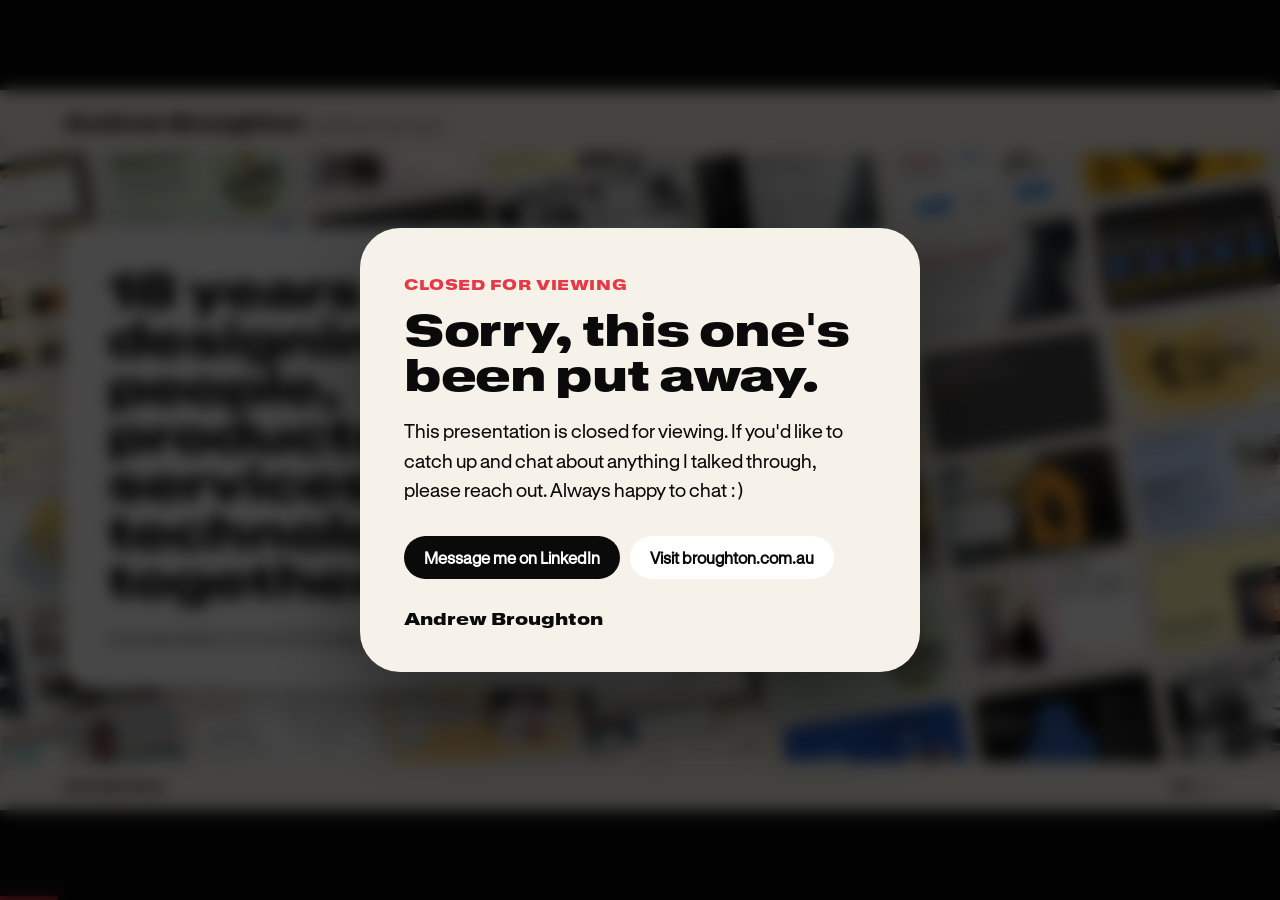
<file: medibank/index.html>
<!doctype html>
<html lang="en">
<head>
<meta charset="utf-8">
<meta name="viewport" content="width=device-width, initial-scale=1">
<meta name="robots" content="noindex, nofollow, noarchive, nosnippet, noimageindex">
<meta name="googlebot" content="noindex, nofollow, noarchive, nosnippet, noimageindex">
<title>Andrew Broughton, Medibank case study</title>
<style>
/* Type and tokens match broughton.com.au/styles.css.
   Font paths are root-relative, so they load once this sits on broughton.com.au. */
@font-face{font-family:"GT Standard L";src:url("/GT-Standard/GT-Standard-L-Standard-Regular-Trial.woff2") format("woff2");font-weight:400;font-style:normal;font-display:swap}
@font-face{font-family:"GT Standard M";src:url("/GT-Standard/GT-Standard-M-Extended-Black-Trial.woff2") format("woff2");font-weight:900;font-style:normal;font-display:swap}

:root{
  --primary:#E63946;
  --ink:#0A0A0A;
  --ink-70:rgba(17,17,17,.72);
  --white:#FFFFFF;
  --grey-soft:#F5F5F5;
  --cream:#F6F2E9;
  --line:#E4DED2;
  --todo:#7A4E00;
  --todo-bg:#FFF1CC;
  --ease:cubic-bezier(.22,.61,.36,1);
  --L:"GT Standard L",system-ui,sans-serif;
  --M:"GT Standard M",system-ui,sans-serif;
}
*{box-sizing:border-box;margin:0;padding:0}
html,body{height:100%;background:var(--ink);overflow:hidden}
body{font-family:var(--L);color:var(--ink);-webkit-font-smoothing:antialiased}
h1,h2,h3,h4{font-family:var(--M);font-weight:900;line-height:1.02;letter-spacing:-.03em;text-wrap:balance}
button{font:inherit;color:inherit}
a{color:inherit}
:focus-visible{outline:4px solid var(--primary);outline-offset:4px}
.todo{background:var(--todo-bg);color:var(--todo);border-radius:8px;padding:1px 8px;font-family:var(--L);font-weight:400;font-size:.9em;letter-spacing:0;box-decoration-break:clone;-webkit-box-decoration-break:clone}
.ink .todo,.lede .todo,.cap .todo{background:#3B2F12;color:#FFD98A}

/* ============ Stage: a fixed 1920x1080 slide, scaled to fit ============ */
.stage{position:absolute;left:50%;top:50%;width:1920px;height:1080px;transform-origin:center;overflow:hidden;background:var(--white)}
.slide{position:absolute;inset:0;background:var(--white);opacity:0;visibility:hidden;transition:opacity .45s var(--ease),transform .45s var(--ease),visibility 0s linear .45s;transform:translateX(48px)}
.slide.before{transform:translateX(-48px)}
.slide.active{opacity:1;visibility:visible;transform:none;transition:opacity .45s var(--ease),transform .45s var(--ease),visibility 0s}
@media (prefers-reduced-motion:reduce){.slide,.slide.before,.slide.active{transform:none;transition:none}}

/* Slide chrome: the portfolio's cream header and ticker */
.s-head,.s-foot{color:var(--ink)}
.s-head{position:absolute;top:0;left:0;right:0;height:96px;background:var(--cream);border-radius:0 0 40px 40px;display:flex;align-items:center;justify-content:space-between;padding:0 96px;z-index:3}
.s-brand{font-family:var(--M);font-weight:900;font-size:30px;letter-spacing:-.025em}
.s-brand small{font-family:var(--L);font-weight:400;font-size:20px;letter-spacing:0;color:var(--ink-70);margin-left:14px}
.s-sect{font-size:20px;color:var(--ink-70)}
.s-sect b{font-family:var(--M);font-weight:900;color:var(--primary);margin-right:10px}
.s-foot{position:absolute;bottom:0;left:0;right:0;height:72px;background:var(--cream);border-radius:40px 40px 0 0;display:flex;align-items:center;justify-content:space-between;padding:0 96px;z-index:3}
.s-foot .t{font-family:var(--M);font-weight:900;font-size:18px;letter-spacing:.01em}
.s-foot .t span{font-family:var(--L);font-weight:400;color:var(--ink-70);margin-left:12px}
.s-foot .n{font-family:var(--M);font-weight:900;font-size:18px}
.s-foot .n span{color:var(--ink-70);font-family:var(--L);font-weight:400}
.s-body{position:absolute;top:96px;bottom:72px;left:0;right:0;padding:56px 96px;display:flex;flex-direction:column;justify-content:center}

/* Case card, the portfolio's rollover pattern */
.case{display:flex;flex-direction:column;background:none;border:0;padding:0;text-align:left;cursor:zoom-in;width:100%;text-decoration:none;color:inherit}
.case[data-missing]{cursor:default}
a.case{cursor:pointer}
.case .media{border-radius:40px 40px 0 0;overflow:hidden;background:var(--grey-soft);position:relative;transition:border-radius .4s var(--ease)}
.case .media img{width:100%;height:100%;object-fit:cover;display:block}
.case .cap{background:var(--primary);color:#fff;border-radius:0 0 40px 40px;padding:24px 30px 28px;display:flex;flex-direction:column;gap:8px;transition:border-radius .4s var(--ease)}
.case .cap h3,.case .cap h4{color:#fff;font-size:26px;letter-spacing:-.02em}
.case .cap p{color:rgba(255,255,255,.92);font-size:19px;line-height:1.4}
.case:hover .media,.case:hover .cap{border-radius:72px}
.case:focus-visible{outline:none}
.case:focus-visible .cap{outline:4px solid var(--ink);outline-offset:4px}

/* Missing image: says exactly which file to drop in */
.ph{position:absolute;inset:0;display:flex;flex-direction:column;align-items:center;justify-content:center;text-align:center;padding:24px;gap:6px;color:var(--ink-70);font-size:18px;background:repeating-linear-gradient(135deg,var(--grey-soft) 0 18px,#EDEDED 18px 36px)}
.ph b{color:var(--ink);font-size:20px}
.ph em{font-style:normal;background:#fff;border-radius:999px;padding:4px 14px;font-size:15px;color:var(--ink);margin-top:6px;word-break:break-all}
.ink .ph{background:repeating-linear-gradient(135deg,#1A1A1A 0 18px,#222 18px 36px);color:rgba(255,255,255,.7)}
.ink .ph b{color:#fff}

/* ============ Title slide ============ */
.intro .top{display:flex;justify-content:space-between;align-items:flex-end;gap:64px}
.intro h1{font-size:104px;line-height:.98;letter-spacing:-.035em;max-width:15ch}
.lede{background:var(--ink);color:#fff;border-radius:28px;padding:28px 34px;font-size:24px;line-height:1.45;max-width:30ch}
.intro .lede{max-width:34ch;flex:none}
.cards{display:grid;grid-template-columns:repeat(5,1fr);gap:28px;margin-top:48px}
.cards .media{height:170px}
.cards .cap{min-height:250px;padding:22px 26px 26px}
.cards .cap h3{font-size:23px}
.cards .cap p{font-size:16px}
.cards .cap .org{opacity:.85}

/* ============ Published ============ */
.slide.ink{background:var(--ink);color:#fff}
.pub{display:grid;grid-template-columns:470px 640px 1fr;gap:40px;align-items:center;height:100%}
.pub h2{font-size:84px;color:#fff;letter-spacing:-.035em}
.pub .intro-p{font-size:24px;line-height:1.45;margin-top:28px;color:rgba(255,255,255,.84)}
.pub-feature .media{height:520px}
.pub-feature .cap h3{font-size:30px}
.pub-feature .cap p{font-size:20px}
.pub-side{display:grid;grid-template-columns:1fr 1fr;gap:24px}
.pub-side .media{height:196px}
.pub-side .cap{padding:18px 22px 22px;min-height:120px}
.pub-side .cap h4{font-size:19px}
.pub-side .cap p{font-size:15px}

/* ============ Question slides ============ */
.slide.question{background:var(--primary);color:#fff}
.question .count{font-family:var(--M);font-weight:900;font-size:24px}
.question h2{font-size:112px;line-height:1.02;letter-spacing:-.04em;margin-top:24px;position:relative;z-index:1}
.question h2 .ln{display:block;overflow:hidden;padding-bottom:.2em;margin-bottom:-.2em}
.question h2 .ln>span{display:block;transform:translateY(112%);transition:transform .9s var(--ease)}
.question.active h2 .ln>span{transform:none}
.question h2 .ln:nth-child(2)>span{transition-delay:.08s}
.question h2 .ln:nth-child(3)>span{transition-delay:.16s}
.question h2 .ln:nth-child(4)>span{transition-delay:.24s}
.question .sub{font-size:28px;margin-top:30px;max-width:56ch;position:relative;z-index:1}
.jump{display:flex;gap:14px;flex-wrap:wrap;margin-top:36px;position:relative;z-index:1}
.pill{display:inline-flex;align-items:center;gap:12px;background:var(--ink);color:#fff;border:0;border-radius:999px;padding:16px 28px;font-weight:600;font-size:20px;cursor:pointer;text-decoration:none;transition:background .2s ease,color .2s ease}
.pill:hover{background:var(--primary);color:#fff}
.pill.light{background:#fff;color:var(--ink)}
.pill.light:hover{background:var(--ink);color:#fff}
.ghost{position:absolute;right:40px;bottom:-150px;font-family:var(--M);font-weight:900;font-size:1000px;line-height:1;color:rgba(255,255,255,.12);pointer-events:none;transform:translateY(80px);opacity:0;transition:transform 1.1s var(--ease) .1s,opacity 1.1s var(--ease) .1s}
.question.active .ghost{transform:none;opacity:1}
@media (prefers-reduced-motion:reduce){.question h2 .ln>span,.ghost{transform:none!important;opacity:1}}

/* ============ Project frames ============ */
.slide.frame.alt{background:var(--grey-soft)}
.frame-grid{display:grid;grid-template-columns:700px 1fr;gap:64px;align-items:center;height:100%}
.frame .crumb{font-size:20px;color:var(--ink-70)}
.frame .crumb b{font-family:var(--M);font-weight:900;color:var(--primary);margin-right:8px}
.frame h3{font-size:76px;margin-top:14px;letter-spacing:-.035em}
.frame .org{font-size:20px;color:var(--ink-70);margin-top:8px}
.frame .lede{margin-top:28px;font-size:27px;max-width:none}
.did{margin-top:22px;font-size:20px;line-height:1.5}
.did p+p{margin-top:12px}
.proof{margin-top:22px;padding-top:18px;border-top:3px solid var(--line);font-size:19px;line-height:1.45}
.proof a{color:var(--primary);font-weight:600}
.shots{display:grid;grid-template-columns:1fr 1fr;gap:32px;align-items:start}
.shots .media{aspect-ratio:4/3;height:auto}
.media.fit-contain{background:#E8E4DA}
.media.fit-contain img{object-fit:contain;padding:18px}
.ink .media.fit-contain{background:#1E1E1E}
.shots .cap{padding:22px 28px 24px}
.shots .cap h4{font-size:20px}
.shots .cap p{font-size:18px}


/* Frame: text left, two big images stacked on the right, bleeding off the edge (3/8 of the slide) */
.slide.frame .s-body{padding-right:calc(720px + 96px)}
.frame-text{max-width:900px}
.stack{position:absolute;top:24px;bottom:24px;right:0;width:720px;display:grid;grid-template-rows:repeat(2,minmax(0,1fr));gap:16px}
.shot{position:relative;display:block;height:100%;border:0;padding:0;background:none;cursor:zoom-in;text-align:left}
.shot .media{position:absolute;inset:0;border-radius:40px 0 0 40px;overflow:hidden;background:var(--grey-soft);transition:border-radius .4s var(--ease)}
.shot:hover .media{border-radius:72px 0 0 72px}
.shot .media img{width:100%;height:100%;object-fit:cover;display:block}
.shot .media.fit-contain img{object-fit:contain;padding:22px}
.shot .tag{position:absolute;left:24px;bottom:22px;z-index:2;display:inline-flex;align-items:baseline;gap:12px;max-width:calc(100% - 48px);background:var(--primary);color:#fff;border-radius:999px;padding:10px 20px;font-size:17px;line-height:1.3}
.shot .tag b{font-family:var(--M);font-weight:900;font-size:15px;white-space:nowrap}
.shot .tag .todo{background:#3B2F12;color:#FFD98A}
.shot:focus-visible{outline:none}
.shot:focus-visible .media{outline:4px solid var(--primary);outline-offset:-4px}
.shot[data-missing] .tag{display:none}


.did .lbl{font-family:var(--M);font-weight:900;color:var(--primary);letter-spacing:-.01em}
.steps-row{list-style:none;counter-reset:st;display:flex;gap:14px;margin-top:30px;position:relative;z-index:1;flex-wrap:wrap}
.steps-row li{counter-increment:st;display:flex;align-items:center;gap:12px;background:rgba(0,0,0,.16);border-radius:999px;padding:10px 22px 10px 10px;font-size:21px;font-weight:600}
.steps-row li::before{content:counter(st);display:inline-flex;align-items:center;justify-content:center;width:36px;height:36px;border-radius:50%;background:#fff;color:var(--primary);font-family:var(--M);font-weight:900;font-size:18px}

/* Frame: problem > solution on the slide; detail on demand */
.ps{margin-top:30px;display:grid;gap:18px;max-width:820px}
.ps p{font-size:25px;line-height:1.4}
.ps.story{gap:22px;margin-top:26px}
.ps.story p{font-size:22px;line-height:1.42}
.ps.story .concl{padding-top:18px;border-top:3px solid var(--line)}
.ps b{display:block;font-family:var(--M);font-weight:900;font-size:16px;letter-spacing:.02em;color:var(--primary);margin-bottom:4px}
.frame .proof{font-size:20px;margin-top:28px;max-width:820px}
.detail-btn{margin-top:26px;display:inline-flex;align-items:center;gap:10px;background:transparent;border:2px solid var(--line);border-radius:999px;padding:8px 10px 8px 18px;font-size:16px;font-weight:600;color:var(--ink-70);cursor:pointer}
.detail-btn span{display:inline-flex;align-items:center;justify-content:center;width:26px;height:26px;border-radius:6px;background:var(--grey-soft);font-size:13px;font-weight:700}
.detail-btn:hover{border-color:var(--primary);color:var(--ink)}
.detail{position:absolute;top:24px;bottom:24px;left:48px;width:calc(1920px - 720px - 48px - 48px);background:var(--ink);color:#fff;border-radius:40px;padding:48px 56px;z-index:4;opacity:0;visibility:hidden;transform:translateY(16px);transition:opacity .3s var(--ease),transform .3s var(--ease),visibility 0s linear .3s;overflow:auto}
.slide.show-detail .detail{opacity:1;visibility:visible;transform:none;transition:opacity .3s var(--ease),transform .3s var(--ease),visibility 0s}
.detail-head{display:flex;justify-content:space-between;align-items:center;gap:20px;margin-bottom:28px}
.detail-head b{font-family:var(--M);font-weight:900;font-size:26px}
.detail-head .pill{background:#fff;color:var(--ink);font-size:16px;padding:10px 18px}
.detail .did{font-size:24px;line-height:1.5;margin-top:0}
.detail .did p+p{margin-top:18px}
.detail .todo{background:#3B2F12;color:#FFD98A}
.frame .asks{margin-top:26px;font-family:var(--M);font-weight:900;font-size:20px;color:var(--primary);letter-spacing:-.01em}
.frame .asks + .lede{margin-top:10px}

/* Title */
.intro h1{font-size:74px;max-width:15ch;position:relative;z-index:2}
.intro .lede{position:relative;z-index:2}
.intro-sub{position:relative;z-index:2;margin-top:36px;font-size:28px;color:var(--ink-70)}
.collage{position:absolute;inset:-96px 0 0 0;pointer-events:none;z-index:1}
.collage .cl{position:absolute;display:block;border-radius:14px;transform:translate(calc(var(--mx,0)*var(--p)),calc(var(--my,0)*var(--p))) rotate(var(--r));animation:drift calc(9s + var(--k)*.7s) ease-in-out infinite alternate;transition:transform .6s cubic-bezier(.2,.7,.2,1)}
.collage .d0{--p:-10px;filter:blur(5px) saturate(.8);opacity:.45;z-index:1}
.collage .d1{--p:-22px;filter:blur(1.6px);opacity:.85;z-index:2;box-shadow:0 18px 40px rgba(0,0,0,.14)}
.collage .d2{--p:-40px;z-index:3;box-shadow:0 30px 70px rgba(0,0,0,.28)}
@keyframes drift{from{translate:0 -8px}to{translate:0 10px}}
@media (prefers-reduced-motion:reduce){.collage .cl{animation:none;transition:none}}
.intro .lede{margin-top:40px;max-width:40ch;font-size:28px}
/* Project map */
.map h2{font-size:46px;letter-spacing:-.03em}
.pmap{display:grid;grid-template-columns:1fr repeat(4,170px);column-gap:16px;row-gap:12px;margin-top:24px;align-items:center}
.pm-q{font-size:16px;font-weight:600;line-height:1.25;text-decoration:none;color:var(--ink);text-align:center;align-self:end;padding-bottom:6px}
.pm-q b{display:block;font-family:var(--M);font-weight:900;font-size:28px;color:var(--primary)}
.pm-p{display:grid;grid-template-columns:120px 1fr;gap:22px;align-items:center;background:var(--grey-soft);border-radius:28px 0 0 28px;padding:10px 18px 10px 10px;height:100px}
.pm-img{height:80px;border-radius:20px;overflow:hidden;position:relative;background:#e8e8e8}
.pm-img img{width:100%;height:100%;object-fit:cover;display:block}
.pm-img .ph{font-size:12px;padding:6px}.pm-img .ph em,.pm-img .ph span{display:none}
.pm-p h3{font-size:24px;letter-spacing:-.02em}
.pm-org{font-size:15px;color:var(--ink-70);margin-top:2px}
.pm-t{font-size:18px;margin-top:6px;line-height:1.35}
.pm-c{display:flex;align-items:center;justify-content:center;height:100px;background:var(--grey-soft)}
.pm-c i{width:34px;height:34px;border-radius:50%;border:4px solid var(--primary);display:block}
.pm-c.lead i{background:var(--primary)}
.pm-c.on:hover i{transform:scale(1.15)}
.pm-key{margin-top:16px;font-size:16px;color:var(--ink-70);display:flex;gap:10px;align-items:center}
.pm-key .k{width:34px;height:16px;border-radius:999px;background:#F6C3C7;display:inline-block;margin-left:14px}
.pm-key .k.lead{background:var(--primary);margin-left:0}
.matrix .off{background:transparent;border:2px dashed transparent;min-height:70px}

/* Gantt project map */
.gantt{display:grid;grid-template-columns:minmax(0,1fr) 820px;column-gap:24px;row-gap:12px;margin-top:24px;align-items:center}
.g-head{display:grid;grid-template-columns:repeat(4,1fr)}
.g-q{font-size:16px;font-weight:600;line-height:1.25;text-decoration:none;color:var(--ink);padding:0 12px 8px;border-left:2px solid var(--line)}
.g-q b{display:block;font-family:var(--M);font-weight:900;font-size:26px;color:var(--primary)}
.g-track{position:relative;height:100px;background:var(--grey-soft);border-radius:0 28px 28px 0}
.g-col{position:absolute;top:0;bottom:0;width:25%;border-left:2px solid #fff}
.g-link{position:absolute;top:50%;height:0;border-top:3px dashed rgba(230,57,70,.45);transform:translateY(-50%)}
.g-seg{position:absolute;top:28px;height:44px;width:25%;background:#F6C3C7;color:#fff;text-decoration:none;display:flex;align-items:center;justify-content:center;font-family:var(--M);font-weight:900;font-size:15px;letter-spacing:.02em;z-index:1}
.g-seg.lead{background:var(--primary)}
.g-seg.l{border-top-left-radius:999px;border-bottom-left-radius:999px;margin-left:10px;width:calc(25% - 10px)}
.g-seg.r{border-top-right-radius:999px;border-bottom-right-radius:999px;width:calc(25% - 10px)}
.g-seg.l.r{width:calc(25% - 20px)}
.g-seg:hover{filter:brightness(.92)}

/* Who I am */
.slide.me .s-body{padding-right:calc(720px + 96px)}
.me h2{font-size:84px;letter-spacing:-.035em}
.me-role{font-size:22px;color:var(--ink-70);margin-top:8px}
.me .lede{margin-top:26px;font-size:26px;max-width:none}
.arc{list-style:none;display:grid;grid-template-columns:repeat(3,1fr);gap:22px;margin-top:32px}
.arc li{border-top:4px solid var(--primary);padding-top:14px}
.arc span{font-size:15px;color:var(--ink-70)}
.arc b{display:block;font-family:var(--M);font-weight:900;font-size:26px;margin-top:2px}
.arc p{font-size:17px;line-height:1.4;margin-top:6px}
.stats{display:grid;grid-template-columns:repeat(4,1fr);gap:22px;margin-top:32px}
.stats b{display:block;font-family:var(--M);font-weight:900;font-size:40px;color:var(--primary);letter-spacing:-.03em}
.stats span{font-size:15px;line-height:1.35;display:block;margin-top:4px}
.stack.one{grid-template-rows:1fr}
/* The question */
.ask h2{font-size:84px}
.ask .steps-row{display:grid;grid-template-columns:repeat(2,max-content);gap:12px 14px;margin-top:22px}
.ask .answer{background:var(--ink);color:#fff;border-radius:28px;padding:26px 32px;font-size:27px;line-height:1.45;max-width:72ch;margin-top:28px;position:relative;z-index:1}
.ask .sub{font-size:22px;margin-top:22px}
.steps-row a{color:#fff;text-decoration:none}
.cl-sub{font-size:24px;line-height:1.45;margin-top:18px;max-width:62ch;color:var(--ink-70)}
.clients h2{font-size:64px;letter-spacing:-.035em}
.cl-grid{display:grid;grid-template-columns:1fr 1fr 1.6fr;gap:24px;margin-top:36px}
.cl-col{background:var(--grey-soft);border-radius:32px;padding:30px;display:flex;flex-direction:column}
.cl-label{font-family:var(--M);font-weight:900;font-size:30px;color:var(--primary)}
.cl-firms{font-size:16px;color:var(--ink-70);margin-top:4px}
.cl-list{list-style:none;display:flex;flex-wrap:wrap;gap:10px 22px;margin-top:22px}
.cl-list li{font-family:var(--M);font-weight:900;font-size:28px;letter-spacing:-.02em;line-height:1.15}
.cl-work{margin-top:auto;padding-top:22px;font-size:17px;line-height:1.45}
.steps-row em{font-style:normal;font-weight:400;opacity:.82;margin-left:10px}
.map-in{position:relative;z-index:2}
.collage.back{inset:-96px 0 -72px 0;z-index:0}
.collage.back .cl{filter:blur(7px) saturate(.85);opacity:.32;--p:-12px;box-shadow:none}
.cs-sub{font-size:22px;color:var(--ink-70);margin-top:12px}
.cs-clients{font-size:17px;color:var(--ink-70);margin-top:22px}
.map .cs{background:rgba(245,245,245,.94);backdrop-filter:blur(6px)}
.cs-line{font-family:var(--M);font-weight:900;font-size:28px;line-height:1.25;letter-spacing:-.02em;margin-top:28px;padding-top:24px;border-top:4px solid var(--primary)}
.cs .cs-foot{margin-top:auto;padding-top:24px;font-weight:700}
.reflect-grid{grid-template-columns:repeat(4,minmax(0,1fr))!important}
.why .cs-grid{margin-top:36px}.why .cs{padding:24px}.why .cs-n{font-size:34px}.why .cs-q{font-size:18px;min-height:0}.why .cs-line{font-size:22px;margin-top:16px;padding-top:16px}
.why h2{font-size:58px;max-width:22ch;line-height:1.05}
.why-k{color:var(--primary);font-weight:700;font-size:20px}
.why-lede{font-size:24px;line-height:1.5;max-width:66ch;margin-top:20px;color:var(--ink-70)}
.bleed-bg{position:absolute;top:-96px;bottom:-72px;left:0;right:0;z-index:0;border:0;padding:0;margin:0;background:#111;cursor:zoom-in;overflow:hidden}
.bleed-bg img{width:100%;height:100%;object-fit:cover;display:block}
.bleed-bg::after{content:"";position:absolute;inset:0;background:linear-gradient(90deg,rgba(10,10,10,.9) 0%,rgba(10,10,10,.82) 38%,rgba(10,10,10,.25) 62%,rgba(10,10,10,0) 80%);pointer-events:none}
.bleed .frame-text{position:relative;z-index:1;color:#fff}
.bleed .frame-text .crumb,.bleed .frame-text .org{color:rgba(255,255,255,.8)}
.bleed .frame-text .crumb b{color:#FF8A93}
.bleed .frame-text .asks{color:#FF8A93}
.bleed .frame-text h3{color:#fff}
.bleed .frame-text .lede{background:#fff;color:var(--ink)}
.bleed /* intro wall: a tilted plane of pack pages and photos covering the slide */
.intro .s-body{overflow:visible}
.wall{position:absolute;top:-96px;bottom:-72px;left:0;right:0;overflow:hidden;z-index:0;background:var(--cream)}
.wall-in{position:absolute;left:-360px;top:-420px;width:2900px;display:grid;grid-template-columns:repeat(10,268px);gap:22px;transform:rotate(-9deg);animation:wallDrift 60s linear infinite alternate}
.wall-in img{width:268px;height:151px;object-fit:cover;border-radius:12px;box-shadow:0 10px 30px rgba(0,0,0,.18);background:#fff;display:block}
.wall-in .w1{filter:blur(1.2px)}.wall-in .w3{filter:blur(2.5px);opacity:.8}.wall-in .w4{transform:scale(1.08)}
@keyframes wallDrift{to{transform:rotate(-9deg) translate(-180px,60px)}}
.wall-rail{position:absolute;inset:0;width:100%;height:100%;pointer-events:none}
.wall-rail path{fill:none;stroke:var(--primary);stroke-width:4;stroke-dasharray:3 12;stroke-linecap:round}
.wall-rail circle{fill:var(--primary)}
.intro-card{position:relative;z-index:2;background:#fff;border-radius:40px;padding:56px 64px 60px;max-width:920px;box-shadow:0 30px 80px rgba(0,0,0,.22)}
.intro-card h1{max-width:none!important}
@media (prefers-reduced-motion:reduce){.wall-in{animation:none}}
/* guardrail cluster on red pages */
.question .rail{position:absolute;right:0;top:24px;bottom:24px;width:860px;z-index:1}
.question h2,.question .sub,.question .steps-row,.question .jump,.question .count,.ask .answer{max-width:900px}
.question h2{font-size:84px}
.rail-line{position:absolute;inset:0;width:100%;height:100%;overflow:visible}
.rail-line path{fill:none;stroke:#fff;stroke-width:4;stroke-dasharray:3 12;stroke-linecap:round;opacity:.9}
.rail-line circle{fill:#fff}
.rail-card{position:absolute!important;height:auto!important;width:500px;display:block}
.rail-card .media{position:relative!important;border-radius:20px!important;aspect-ratio:16/9;box-shadow:0 24px 60px rgba(0,0,0,.28);background:#fff}
.rail-card .media img{object-fit:cover}
.rail-card:hover .media{border-radius:40px!important}
.rail-card .media + .rail-cap{position:absolute;left:14px;bottom:14px;z-index:2}
.rail-cap{display:inline-block;box-shadow:0 4px 14px rgba(0,0,0,.2);background:#fff;color:var(--ink);border-radius:999px;padding:6px 14px;font-size:15px;font-weight:700}
.rail-card.r0{left:80px;top:10px}.rail-card.r1{left:330px;top:300px;width:520px}.rail-card.r2{left:40px;top:600px;width:440px}
.intro-line{color:var(--ink)}
.bleed .detail-btn{background:rgba(255,255,255,.12);color:#fff;border-color:rgba(255,255,255,.4)}
.hero .stack{display:none!important}
.hero .frame-text{max-width:720px!important;position:relative;z-index:1}
.hero .frame-text .lede,.hero .intro-line{max-width:720px!important}
.hero-img{left:880px!important}
.close-img{left:1000px!important}
.close-in{max-width:860px}
.close-img .media img{object-position:center 34%}
.bleed-tag{position:absolute;right:96px;bottom:24px;z-index:2;display:inline-flex;gap:12px;align-items:baseline;background:var(--primary);color:#fff;border-radius:999px;padding:10px 20px;font-size:17px;pointer-events:none}
.bleed-tag b{font-family:var(--M);font-weight:900;font-size:15px}
.close .bleed-bg::after{background:linear-gradient(90deg,rgba(10,10,10,.8) 0%,rgba(10,10,10,.45) 38%,rgba(10,10,10,0) 60%)}
.close-in{position:relative;z-index:1}
.close h2{font-size:150px;letter-spacing:-.04em;line-height:.95;color:var(--ink)}
.close-q{font-family:var(--M);font-weight:900;font-size:64px;color:var(--primary);margin-top:18px;letter-spacing:-.02em}
.close-links{display:flex;gap:14px;margin-top:40px}
.close-links span{background:var(--grey-soft);border-radius:999px;padding:10px 20px;font-size:20px;color:var(--ink)}
.intro-line{font-size:26px;line-height:1.45;margin-top:28px;max-width:820px}
.fd-text{position:relative;z-index:1;max-width:600px;display:flex;flex-direction:column;justify-content:center;height:100%}
.fd-lab{font-family:var(--M);font-weight:900;font-size:22px;color:var(--primary);margin-top:22px}
.fd h3{font-size:50px;line-height:1.05;letter-spacing:-.03em;margin-top:10px}
.fd-body{font-size:22px;line-height:1.5;margin-top:22px}
.fd-out{font-size:19px;line-height:1.45;margin-top:22px;padding-top:18px;border-top:3px solid var(--line)}
.fd-out b{display:block;font-family:var(--M);font-weight:900;font-size:15px;color:var(--primary);margin-bottom:4px}
.fd-img{position:absolute!important;top:24px;bottom:24px;right:0;left:740px;height:auto!important;width:auto!important}
.fd-img .media{border-radius:40px 0 0 40px}
.fd-img .media.fit-contain img{padding:28px}
.cs-grid{display:grid;grid-template-columns:repeat(4,minmax(0,1fr));gap:24px;margin-top:40px}
.cs{display:flex;flex-direction:column;background:var(--grey-soft);border-radius:32px;padding:32px 28px;color:var(--ink);text-decoration:none;transition:border-radius .4s cubic-bezier(.22,.61,.36,1)}
.cs:hover,.cs:focus-visible{border-radius:64px;outline:none}
.cs:hover .cs-img,.cs:focus-visible .cs-img{border-radius:48px}
.cs-n{font-family:var(--M);font-weight:900;font-size:44px;color:var(--primary);line-height:1}
.cs-area{font-size:18px;font-weight:700;margin-top:10px;color:var(--primary)}
.cs-q{font-size:22px;line-height:1.3;margin-top:8px;min-height:3.9em}
.cs-img{height:240px;border-radius:22px;transition:border-radius .4s cubic-bezier(.22,.61,.36,1);overflow:hidden;position:relative;background:#e8e8e8;margin-top:18px}
.cs-img img{width:100%;height:100%;object-fit:cover;display:block}
.cs-img .ph{font-size:14px}.cs-img .ph em,.cs-img .ph span{display:none}
.cs h3{font-size:30px;letter-spacing:-.02em;margin-top:20px}
.cs-org{font-size:16px;color:var(--ink-70);margin-top:4px}
.cs-t{font-size:19px;line-height:1.4;margin-top:12px}
/* Question slides: role line */
.question h2{font-size:100px}
.q-role{position:relative;z-index:1;margin-top:18px;font-size:20px;font-weight:600;background:rgba(0,0,0,.16);display:inline-block;padding:10px 18px;border-radius:14px;max-width:70ch}
/* Frame: role fit */
.org .fit{margin-left:14px;font-size:15px;font-weight:600;color:var(--primary);background:#FDECEE;border-radius:999px;padding:4px 12px;white-space:nowrap}
/* Gantt role line */
.g-q em{display:block;font-style:normal;font-weight:400;font-size:14px;color:var(--ink-70);margin-top:4px}
/* Why me */
.why h2{font-size:64px;letter-spacing:-.035em}
.why-grid{margin-top:28px;display:grid;gap:10px}
.why-r{display:grid;grid-template-columns:560px 1fr 220px;gap:32px;align-items:center;background:var(--grey-soft);border-radius:24px;padding:24px 28px;color:var(--ink);text-decoration:none}
.why-r em{display:block;font-style:normal;font-size:16px;font-weight:700;color:var(--primary);margin-bottom:6px}
.why-r b{display:block;font-family:var(--M);font-weight:900;font-size:26px;line-height:1.2;letter-spacing:-.02em}
.why-r p{font-size:23px;line-height:1.4}
.why-r span{display:flex;gap:8px;flex-wrap:wrap;justify-content:flex-end}
.why-r i{font-style:normal;font-size:14px;font-weight:600;background:#fff;border-radius:999px;padding:5px 12px}
.why-close{margin-top:24px;font-size:26px;max-width:none}
.why-hands{margin-top:14px;font-size:18px;color:var(--ink-70)}
/* ============ Reflection ============ */
.reflect h2{font-size:104px;letter-spacing:-.035em;color:#fff;max-width:14ch}
.reflect-grid{display:grid;grid-template-columns:repeat(5,1fr);gap:36px;margin-top:72px}
.reflect-grid div{border-top:4px solid var(--primary);padding-top:22px}
.reflect-grid h3{font-size:26px;letter-spacing:-.02em;color:#fff}
.reflect-grid p{font-size:20px;line-height:1.45;margin-top:12px;color:rgba(255,255,255,.84)}

/* ============ Presenter controls (outside the slide, auto-hide) ============ */
.controls{position:fixed;left:50%;bottom:16px;transform:translateX(-50%);z-index:50;display:flex;align-items:center;gap:6px;background:rgba(10,10,10,.86);backdrop-filter:blur(8px);border-radius:999px;padding:6px;transition:opacity .3s ease}
.controls.hide{opacity:0;pointer-events:none}
.controls button{background:transparent;border:0;color:#fff;border-radius:999px;padding:9px 16px;font-size:14px;font-weight:600;cursor:pointer}
.controls button:hover{background:var(--primary)}
.controls button[disabled]{opacity:.35;pointer-events:none}
.controls .pos{color:rgba(255,255,255,.8);font-size:14px;padding:0 10px;min-width:74px;text-align:center;font-variant-numeric:tabular-nums}
.progress{position:fixed;left:0;bottom:0;height:4px;background:var(--primary);z-index:49;transition:width .45s var(--ease)}


/* Presenter window */
.pv{position:fixed;inset:0;overflow:auto;background:var(--ink);color:#fff;padding:28px 36px;display:flex;flex-direction:column;gap:18px;font-family:var(--L)}
.pv-top{display:flex;gap:20px;align-items:center;font-size:18px;color:rgba(255,255,255,.75)}
#pvtime{font-family:var(--M);font-weight:900;font-size:40px;color:#fff;margin-left:auto;font-variant-numeric:tabular-nums}
#pvtime.over{color:var(--primary)}
.pv .pill{font-size:15px;padding:10px 18px;background:#fff;color:var(--ink)}
.pv .pill:hover{background:var(--primary);color:#fff}
.pv-label{font-family:var(--M);font-weight:900;font-size:26px;color:var(--primary)}
.pv-notes{font-size:24px;line-height:1.55;max-width:70ch;flex:1}
.pv-empty{color:rgba(255,255,255,.5)}
.pv-h{font-family:var(--M);font-weight:900;font-size:18px;color:var(--primary);margin-top:22px}
.pv-detail{margin:8px 0 0 22px;font-size:19px;line-height:1.5;color:rgba(255,255,255,.88)}
.pv-detail li+li{margin-top:8px}
.pv-next{font-size:18px;color:rgba(255,255,255,.7);border-top:1px solid rgba(255,255,255,.2);padding-top:14px}
.pv-btns{display:flex;gap:10px}

/* Dialogs */
dialog{border:0;padding:0;background:transparent;max-width:none;max-height:none;margin:auto}
dialog::backdrop{background:rgba(10,10,10,.78)}
.map-card{background:var(--cream);border-radius:28px;padding:28px 32px;width:min(1180px,calc(100vw - 32px));max-height:calc(100vh - 32px);overflow:auto;font-size:15px}
.map-top{display:flex;justify-content:space-between;align-items:flex-start;gap:16px}
.map-card h2{font-size:28px}
.map-card .hint{color:var(--ink-70);margin-top:4px}
.map-card .pill{font-size:14px;padding:10px 18px}
.matrix-wrap{overflow-x:auto;margin-top:20px;padding-bottom:4px}
.matrix{display:grid;grid-template-columns:150px repeat(5,minmax(130px,1fr));gap:8px;min-width:820px}
.matrix .hd{font-family:var(--M);font-weight:900;font-size:13px;padding:0 4px 4px;align-self:end}
.matrix .rq{font-family:var(--M);font-weight:900;font-size:13px;align-self:center;padding-right:8px}
.matrix button{font-size:12.5px;line-height:1.35;text-align:left;background:#fff;border:2px solid transparent;border-radius:14px;padding:10px 12px;min-height:70px;cursor:pointer}
.matrix button:hover{border-color:var(--primary)}
.matrix button.here{background:var(--primary);color:#fff}
.matrix button.gap{background:transparent;border:2px dashed #CFC6B5;color:var(--ink-70)}
.map-extra{display:flex;gap:8px;flex-wrap:wrap;margin-top:14px}
.keys-help{margin-top:14px;color:var(--ink-70);font-size:13px}
.lightbox figure{display:flex;flex-direction:column;align-items:center;gap:12px}
.lightbox img{max-width:calc(100vw - 32px);max-height:calc(100vh - 110px);border-radius:24px;display:block;background:#fff}
.lightbox figcaption{color:#fff;font-size:15px;max-width:70ch;text-align:center}
.lightbox .close{position:fixed;top:16px;right:16px;font-size:14px;padding:10px 18px}

/* Print / Save as PDF: one slide per page */
@page{size:1920px 1080px;margin:0}
@media print{
  html,body{overflow:visible;height:auto;background:#fff}
  .stage{position:static;transform:none!important;width:1920px;height:auto;overflow:visible}
  .slide{position:relative;width:1920px;height:1080px;opacity:1!important;visibility:visible!important;transform:none!important;break-after:page;page-break-after:always}
  .question h2 .ln>span,.ghost{transform:none!important;opacity:1!important}
  .controls,.progress{display:none}
  *{-webkit-print-color-adjust:exact;print-color-adjust:exact}
}

/* ---- Layout finesse: more air on question and red pages ---- */
.question .s-body{padding:64px 96px}
.question .count{font-size:20px}
.question h2,.question.ask h2{font-size:68px!important;line-height:1.04;margin-top:18px;max-width:880px}
.question .sub{font-size:24px;line-height:1.45;margin-top:28px;max-width:780px}
.question .steps-row{margin-top:32px;max-width:860px}
.question .steps-row li{font-size:19px;padding:8px 20px 8px 8px}
.question .jump{display:none}
.question .ghost{display:none}
.ask .answer{font-size:24px;max-width:820px;margin-top:32px}
.question .rail{right:96px;top:64px;bottom:64px;width:720px}
.rail-card{width:400px}
.rail-card.r0{left:40px;top:0;width:400px}
.rail-card.r1{left:300px;top:calc(50% - 115px);width:420px}
.rail-card.r2{left:0;bottom:0;top:auto;width:380px}
.rail-cap{font-size:14px;padding:5px 12px}

/* problem / solution: wider gutter between text and image */
.fd-text{max-width:600px}
.fd-img{left:820px!important}
.fd h3{font-size:46px}
.fd-body{font-size:21px;line-height:1.55;margin-top:26px}
.fd-out{margin-top:28px;padding-top:22px}
/* answer slides: breathing room */
.hero .frame-text{max-width:680px!important}
.hero .frame-text .lede{margin-top:20px}
.intro-line{font-size:23px;margin-top:30px;color:var(--ink-70)}
.hero-img{left:880px!important}
/* who I am */
.me .arc{margin-top:40px;gap:32px}
.me .stats{margin-top:40px;gap:28px}
.me .stats b{font-size:34px}
</style>
</head>
<body>

<div class="stage" id="stage" role="region" aria-roledescription="slide deck" aria-label="Medibank case study"></div>

<div class="controls" id="controls">
  <button id="prev" aria-label="Previous slide">Back</button>
  <span class="pos" id="pos" aria-live="polite"></span>
  <button id="next" aria-label="Next slide">Next</button>
  <button id="mapbtn" aria-haspopup="dialog">Storyboard</button>
  <button id="fsbtn">Full screen</button>
  <button id="presbtn">Notes</button>
</div>
<div class="progress" id="progress"></div>

<dialog id="map" aria-labelledby="map-title">
  <div class="map-card">
    <div class="map-top">
      <div>
        <h2 id="map-title">Storyboard</h2>
        <p class="hint">Four questions down, five projects across. Each question shows only the projects that answer it best.</p>
      </div>
      <button class="pill" id="mapclose">Close</button>
    </div>
    <div class="matrix-wrap"><div class="matrix" id="matrix"></div></div>
    <div class="map-extra" id="mapextra"></div>
    <p class="keys-help">Next: right arrow, space, page down or clicker. Back: left arrow or page up. F: full screen. G: this storyboard. D: show or hide a project's detail. P: presenter notes in a second window. To save a PDF, print from the browser.</p>
  </div>
</dialog>

<dialog id="lightbox" class="lightbox" aria-label="Image">
  <button class="pill light close" id="lbclose">Close</button>
  <figure><img id="lbimg" alt=""><figcaption id="lbcap"></figcaption></figure>
</dialog>

<script>
/* =========================================================
   CONTENT
   Every slide is generated from here.
   [[double brackets]] render as yellow prompts: detail still
   to come from Andrew. Nothing inside them is a claim.

   IMAGES: put files in an images/ folder next to this page.
   Each slot shows the exact filename it expects until the
   file exists. See images/IMAGE-NAMES.txt.
   ========================================================= */
/* Resolve images whether the deck is opened as /medibank, /medibank/ or index.html (a URL without the trailing slash would otherwise look in /images/) */
const IMG = (()=>{const p=location.pathname;if(p.endsWith("/")||/\.[a-z0-9]+$/i.test(p))return "images/";return p.split("/").pop()+"/images/";})();

/* The AI Design Lead position description: five accountabilities. Frames point at one with .role */
const ROLE = [
  "Human-AI experience framework",
  "Supervision and human oversight",
  "Specialist experience leadership",
  "Research and evidence",
  "Enterprise enablement"
];

/* The narrative wrapper: title, who I am, the question behind the brief, why I make sense */
const STORY = {
  "title": {
    "h": "18 years designing how people, products, services and technology work together",
    "lede": "A presentation for the AI Design Lead role at Medibank.",
    "wall": [
      "pk-GR-01.webp",
      "pk-WF-47.webp",
      "pk-DG-01.webp",
      "pk-NW-01.webp",
      "pk-CP-43.webp",
      "pk-OF-01.webp",
      "pk-AL-01.webp",
      "pk-MT-01.webp",
      "colab-q1-photo.jpg",
      "pk-WF-13.webp",
      "pk-GR-08.webp",
      "pk-DG-18.webp",
      "pk-CP-21.webp",
      "pk-NW-12.webp",
      "pk-DO-22.webp",
      "pk-WF-69.webp",
      "futures-q1-photo.jpg",
      "pk-OF-18.webp",
      "pk-CP-17.webp",
      "pk-GR-06.webp",
      "pk-NW-20.webp",
      "pk-DG-36.webp",
      "pk-WF-54.webp",
      "pk-MT-28.webp",
      "pk-DO-03.webp",
      "practice-q1-photo.jpg",
      "pk-CP-29.webp",
      "pk-AF-01.webp",
      "pk-GR-13.webp",
      "pk-NW-22.webp",
      "pk-WF-32.webp",
      "pk-DG-45.webp",
      "pk-CP-64.webp",
      "pk-OF-23.webp",
      "colab-q4-photo.jpg",
      "pk-WF-50.webp",
      "pk-GR-09.webp",
      "pk-DG-57.webp",
      "pk-NW-14.webp",
      "pk-CP-11.webp",
      "pk-DO-41.webp",
      "pk-WF-20.webp",
      "pk-MT-32.webp",
      "pk-GR-17.webp",
      "pk-FL-01.webp",
      "pk-AL-07.webp",
      "pk-CP-47.webp",
      "pk-OF-26.webp",
      "pk-DG-12.webp",
      "pk-NW-09.webp",
      "pk-WF-62.webp",
      "pk-CP-58.webp",
      "pk-DO-11.webp"
    ]
  },
  "me": {
    "name": "Andrew Broughton",
    "role": "Practice Lead, Enterprise Design, WorkSafe Victoria",
    "line": "I'm a creative professional who helps organisations define and deliver strategies, services, products and experiences. I build and nurture the capabilities that make the unreal, real.",
    "arc": [
      [
        "Since 2007",
        "Craft",
        "Product, service, strategic, brand and creative design, across arts and culture, retail, finance, telco, government and tech."
      ],
      [
        "Since 2015",
        "Leadership",
        "In-house, agency and consultancy. Managing and growing design teams, and leading consulting for clients like Australia Post and Meta."
      ],
      [
        "Since 2020",
        "Enterprise",
        "Innovation portfolios, and defining and starting design capabilities, from WorkSafe's Futures Lab to its Enterprise Design practice."
      ]
    ],
    "stats": [
      [
        "Dad",
        "of two boys, outnumbered on snacks and screen time"
      ],
      [
        "Explorer",
        "of Australia's deserts, 7,000 km at a time in our Troopy"
      ],
      [
        "Collector",
        "of synthesizers, with techno released on local and international labels"
      ],
      [
        "Geelong",
        "based, and happy to commute"
      ]
    ],
    "photo": "pub-outlook.jpg",
    "caption": "Speaking at The Outlook, design leadership"
  },
  "ask": {
    "kicker": "Why this role",
    "lines": [
      "Why I'm",
      "excited about",
      "this role"
    ],
    "answer": "AI is the new material for service design. It's fast becoming the interface to digital services, and it's very powerful. Investing now in managing its risk is what opens up the opportunity to use it well, and that's the work I'm most excited to do.",
    "after": "The experience I think is relevant: one case study for each part of the brief.",
    "visual": [
      [
        "hr-WS-48.jpg",
        "Life inCorporated: corporate power calls the shots"
      ],
      [
        "hr-WS-50.jpg",
        "Civic Gov: government by algorithm"
      ],
      [
        "hr-WS-52.jpg",
        "Social Collective: local living powered by the people"
      ]
    ]
  },
  "why": {
    "title": "Hold on to the outcome. Let the rest take shape behind it.",
    "lede": "Through these projects, and others like them, I've learnt that it never plays out perfectly, and that's fine. Holding on to a clear, high-level direction, and letting the detail realise as it needs to behind it, is what drives success.",
    "rows": [
      [
        0,
        "Look beyond the plan, and show people a future worth acting on now."
      ],
      [
        1,
        "Make the unreal, real, with the people it's for. Let the evidence decide."
      ],
      [
        2,
        "Build the practice into how the business delivers, then grow its people."
      ],
      [
        3,
        "Make the safe path the easy path, and keep it current."
      ]
    ]
  },
  "map": {
    "title": "Four case studies",
    "sub": "The experience I think is relevant: one case study for each part of the brief.",
    "clients": "Clients include Australia Post, Meta, World Vision, Optus, Coles, Flybuys, Seek, ME Bank, EnergyAustralia, MIFF, Melbourne Museum and Ford.",
    "back": [
      [
        "intro-apcs.jpg",
        -40,
        60,
        520,
        -4
      ],
      [
        "intro-affinity.jpg",
        560,
        10,
        440,
        3
      ],
      [
        "intro-pub.jpg",
        1180,
        40,
        480,
        -3
      ],
      [
        "intro-methods.jpg",
        1640,
        90,
        300,
        5
      ],
      [
        "intro-offsite.jpg",
        -60,
        640,
        480,
        4
      ],
      [
        "intro-nws.jpg",
        420,
        700,
        500,
        -3
      ],
      [
        "intro-guard.jpg",
        960,
        690,
        520,
        2
      ],
      [
        "intro-cop.jpg",
        1500,
        660,
        460,
        -5
      ],
      [
        "intro-guidebook.jpg",
        200,
        300,
        260,
        -6
      ],
      [
        "pub-dfsi-cover.jpg",
        1700,
        380,
        260,
        4
      ],
      [
        "intro-futures.jpg",
        860,
        330,
        420,
        -2
      ],
      [
        "pub-pda.jpg",
        1300,
        380,
        420,
        3
      ]
    ]
  },
  "close": {
    "h": "Thank you.",
    "sub": "Questions?",
    "photo": "close-photo-8218.jpg",
    "caption": "Mt Dare, on the edge of the Simpson Desert",
    "links": [
      "broughton.com.au",
      "linkedin.com/in/anmbroughton"
    ]
  }
};

/* tackle: the problem each project was set up to tackle (shown on the project map) */
const PROJECTS = [
  {
    "id": "colab",
    "name": "AP CoLab",
    "org": "Australia Post, with Craig Walker",
    "hmw": "How might we bring services to life through collaboration with communities?",
    "tackle": "Bring new services to life through a design-led program with communities."
  },
  {
    "id": "guard",
    "name": "CX Guardrails",
    "org": "Australia Post, with Craig Walker",
    "hmw": "How might we set the principles and experience for point-of-sale transformation across Australia's largest retail network?",
    "tackle": "Set the vision and priorities for Australia's largest point-of-sale transformation."
  },
  {
    "id": "futures",
    "name": "Futures Lab",
    "org": "WorkSafe Victoria",
    "hmw": "How might we understand the threats and opportunities WorkSafe will face next, near and far, and define new responses?",
    "tackle": "Set up strategy for long-term success: the next, near and far."
  },
  {
    "id": "practice",
    "name": "Design Practice",
    "org": "WorkSafe Victoria",
    "hmw": "How might we set up a central design practice that aligns the business and de-risks how it delivers change?",
    "tackle": "Set up a design practice that aligns the business and de-risks delivery."
  },
  {
    "id": "ai",
    "name": "AI Working Group",
    "org": "WorkSafe Victoria",
    "hmw": "How might we govern AI so WorkSafe can switch on what works, safely?",
    "tackle": "Govern AI so WorkSafe can enable it, safely, and invest in what works."
  }
];
const PUBLICATIONS = {
  "title": "Don't just take my word for it",
  "intro": "I've been lucky enough to have this work recognised, published and presented at forums.",
  "feature": {
    "src": "pub-dfsi-cover.jpg",
    "title": "Design for Social Innovation, 2022",
    "text": "Case studies from around the world. Includes the AP CoLab Neighbourhood Welcome Service, co-designed to help new Australians feel welcome and connected."
  },
  "items": [
    {
      "src": "pub-pda.jpg",
      "title": "Premier's Design Awards 2024",
      "text": "Finalist, Service Design. Delivering the new gold standard in compensable medicine."
    },
    {
      "src": "pub-pub.jpg",
      "title": "The Pub of the Future",
      "text": "Melbourne Design Week 2020 workshop and essay, with Craig Walker."
    },
    {
      "src": "pub-outlook.jpg",
      "title": "The Outlook",
      "text": "Design leadership: building capability, aligning governance, finance and risk."
    },
    {
      "src": "pub-vps.jpg",
      "title": "VPS Innovation Network",
      "text": "Signals, pilots and scaling to business as usual."
    }
  ]
};

/* Each section asks one question (lines) and is answered by q.projects (lead first).
   Each project's black bubble (said) answers it. problem, solution and proof sit under the bubble.
   did[] is the detail layer (D key). Frames not listed in q.projects are kept here but not shown. */
const QUESTIONS = [
  {
    "area": "Strategy and visioning",
    "lines": [
      "How do you",
      "set a direction",
      "people will",
      "commit to?"
    ],
    "sub": "Understand the forces at play. Win hearts and minds. Then show the future state, and the roadmap to get there.",
    "frames": {
      "colab": {
        "said": "We let the community set the why. Then we co-designed the what and the how with them, in a pop-up lab.",
        "did": [
          "Australia Post needed to understand the issues and trends affecting social inclusion across Australia, to know which new essential services to build.",
          "The Neighbourhood Welcome Service, with three ambitions: build the Australia Post brand, empower individuals, connect communities.",
          "The Future of the Post Office work set the vision. The Co-Lab took the work into the community, in a pop-up lab in Footscray, instead of a traditional project approach."
        ],
        "proof": "Outcome: a new essential service connecting Australians to local and national support, lifting post office service use and marketplace sales.",
        "notes": "The Future of the Post Office set the direction. The Co-Lab is where it became a value proposition. The magic was designing how to deliver that value with the community it was meant to serve.",
        "problem": "Australia Post had a vision for the post office of the future. It needed to know which new essential services would actually serve communities.",
        "solution": "A pop-up co-design lab in Footscray, where we shaped that vision into a new service with the people it was for."
      },
      "guard": {
        "said": "Strategy before technology. Four strategy streams and a clear vision for each priority use case, so the new platform delivered experiences, not just features.",
        "did": [
          "Post+ was phased to reduce execution risk. The guard rails were the first phase: a perspective on the experiences customers want, in line with the Post Office Network strategy.",
          "Four strategy streams: support the growth of eCommerce, support our staff to better help our customers, ensure a COVID-safe environment for all, and recognise the diversity of formats across the Post Office network.",
          "Built on research: 76 stakeholder interviews, 56 Post Office staff interviews, 39 customer interviews and 25 Post Office observations, distilled into four design principles: simplicity, accessibility, certainty and recognition."
        ],
        "proof": "Outcome: the guard rails became the context for investment decisions, feasibility analysis and proofs of concept across Post+.",
        "notes": "Strategy first, technology second. Each priority use case carried its own vision for the experience, and the guardrails kept every build true to it.",
        "problem": "Australia Post had committed to Post+, a new point-of-sale platform for its whole network. What it needed to deliver for customers and staff wasn't defined.",
        "solution": "The CX Guard Rails: four strategy streams, design principles from research, and future service experiences for the highest-priority use cases.",
        "role": 0
      },
      "futures": {
        "said": "Look beyond the plan. Mapping the next, near and far gave the executive a reason to act now, and became the front end of the 2025 strategy.",
        "did": [
          "The current strategy looked three years ahead. The CEO's challenge was bigger: build a scheme fit for the next 10, 20 and 30 years, in a modern economy.",
          "Five emerging themes, from a literature review and expert interviews including CSIRO, the Grattan Institute and Telstra's former CTO: the changing Victorian community, changing work contracts, future industry, the non-human organisation, and pressure on the healthcare system.",
          "Speculative futures across three horizons: next (the current strategy), near (around five years, post strategy) and far (beyond). Four future worlds and a set of provocations became four focus areas and experiment briefs.",
          "Then we tested it in the present: experience prototypes scaled with real users using the Eames' Powers of Ten. Four concepts were piloted, and one moved into business as usual."
        ],
        "proof": "Outcome: the foundation for the Innovation Centre's portfolio, and the front end of WorkSafe's 2025 strategy. Shared with the VPS Innovation Network.",
        "notes": "Next, near and far: three years, five years, and beyond. The non-human organisation theme flagged AI regulation, accountability and the need for human supervision back in 2022. That's a direct line to this role.",
        "problem": "The current strategy covered the next three years. No one was looking at what the near and far future would ask of the scheme.",
        "solution": "WorkSafe of the Future: a speculative futures project across the next, near and far horizons, building the bridge to the next strategy.",
        "role": 0,
        "fit": "Setting direction starts with looking further than the plan. Futures Lab is where I did that for WorkSafe, and turned it into a strategy the executive backed.",
        "project": "WorkSafe's strategy looked three years ahead. The CEO's challenge was a scheme fit for the next 10, 20 and 30 years. WorkSafe of the Future mapped the next, near and far: five emerging themes from research and expert interviews, four future worlds, then focus areas and experiment briefs we tested with real users.",
        "conclusion": "A future the executive could see gave them a reason to act now. It became the front end of WorkSafe's 2025 strategy and the Innovation Centre's portfolio, and it flagged AI, accountability and human oversight back in 2022.",
        "intro": "WorkSafe of the Future: a speculative futures project across the next, near and far horizons, built with the executive.",
        "shots": [
          [
            "futures-q1-photo.jpg",
            "In the work",
            "A Futures Lab session: the future economy and the future of work",
            "cover"
          ],
          [
            "cover-futures.jpg",
            "The pack",
            "WorkSafe of the Future",
            "cover"
          ]
        ],
        "ph": "The strategy only looked three years ahead.",
        "pb": "The CEO's challenge was bigger: a scheme fit for the next 10, 20 and 30 years, in a changing economy. No one was looking at what the near and far future would ask of WorkSafe, or what that meant for decisions being made now.",
        "pimg": [
          "hr-WS-11.jpg",
          "From the pack: relevant trends and emerging themes"
        ],
        "sh": "Map the next, near and far. Then test it in the present.",
        "sb": "Five emerging themes came from research and expert interviews, including CSIRO, the Grattan Institute and Telstra's former CTO. They became four future worlds, then focus areas and experiment briefs. We tested concepts like Workers Club and Jobify with real users, scaling them using the Eames' Powers of Ten.",
        "simg": [
          "hr-WS-60.jpg",
          "From the pack: how we prioritised the threats and opportunities"
        ],
        "hero": [
          "futures-q1-photo.jpg",
          "A Futures Lab session: the future economy and the future of work",
          "In the work"
        ]
      },
      "practice": {
        "said": "Reform was the why. A central design practice was the what. Designing the organisation, and winning the investment, was the how.",
        "did": [
          "WorkSafe was entering historic scheme reform, and how it delivered change was fragmented, with no consistent way to move from the unknown to the known.",
          "A central design practice alongside project management, business analysis, change and the portfolio office, with a practice model built to deliver WorkSafe's next strategy.",
          "Moved specialists into one capability. Half the job was the people. The other half was getting the executive to invest."
        ],
        "proof": "Outcome: executive endorsement, the team hired, and front-end visions delivered across key streams to secure buy-in.",
        "notes": "Part practice design, part organisation design, part future skills. At heart, a change management piece.",
        "problem": "WorkSafe was heading into historic reform, and the way it delivered change was fragmented.",
        "solution": "A central design practice, built into enterprise delivery, with the executive investing in it."
      },
      "ai": {
        "said": "Name the real risk. AI features were arriving in WorkSafe's technology, and without governance we couldn't switch them on. That got its first AI governance moving.",
        "did": [
          "Our strategic project work showed the risk: AI features arriving in the products WorkSafe already uses, and no way to approve them. Not enabling AI was becoming its own risk.",
          "A governance framework (who sponsors, who assesses, who endorses), a risk mitigation framework, and a delivery framework around them to filter use cases into investment.",
          "I was part of the first conversations. The proposed program runs from strategy and executive alignment, to solution definition, to investment decisions and a roadmap."
        ],
        "proof": "Outcome: WorkSafe's first AI governance, and a clear path to enabling AI in its technology stack.",
        "notes": "Not a tool to buy, a risk to manage. Governance is what lets AI be enabled, not what slows it down.",
        "problem": "AI features were arriving across WorkSafe's technology stack, with no governance to enable them safely. The risk was being unable to use them at all.",
        "solution": "A governance framework and a risk mitigation framework, inside a delivery framework that filters use cases and de-risks the investment.",
        "role": 1
      }
    },
    "notes": "Deeply understand the factors shaping a space, so the call on direction is both rational and emotional. Hearts and minds, plus desirability, viability and feasibility. Imaginative and material thinking, with business and strategy acumen. Influences: [CHECK: CSIRO] global megatrends, radical ethnography, Bruce Mau, Jess Scully's Glimpses of Utopia. It boils down to creating the need for change and defining a future state, with a roadmap. It's the precursor to the next part: making the unreal, real. Link to the role: setting a human-AI experience framework is a why, what and how problem. Bring thought leadership on where AI is heading, and win the case for it.",
    "steps": [
      "Why",
      "What",
      "How"
    ],
    "projects": [
      "futures"
    ],
    "visual": [
      [
        "hr-WS-05.jpg",
        "Thinking ten years ahead"
      ],
      [
        "hr-WS-30.jpg",
        "The non-human organisation"
      ],
      [
        "hr-WS-63.jpg",
        "Acceleration of safety via robotics"
      ]
    ]
  },
  {
    "area": "Helping teams through ambiguity",
    "lines": [
      "How do you",
      "move a team",
      "when no one knows",
      "the answer?"
    ],
    "sub": "Make it real early. Prototype with the people it's for, and let the evidence settle the argument.",
    "frames": {
      "colab": {
        "said": "Lead with design. A design-led program, run from a pop-up lab, where live prototypes with the community settled what debate couldn't.",
        "did": [
          "Participatory design, run from the shopfront: open days, community workshops and live service prototypes, with the people the service was for.",
          "Co-design put the community in the room. Working this closely created space for unexpected, compelling leads.",
          "We tracked the pilot week by week on a shared whiteboard, so the team and Australia Post could see what was working before scaling.",
          "[[One moment where the team was stuck and the community changed the direction.]]"
        ],
        "proof": "Outcome: a new essential service, and a way of working that drew interest from leadership across Australia Post. Published in Design for Social Innovation (2022).",
        "notes": "Participatory design in practice: the users and facilitators of the service shaped how it was built.",
        "problem": "A service that didn't exist yet, and no evidence of what communities would actually use.",
        "solution": "A design-led program run from a shopfront lab: participatory design, live prototypes, and the pilot tracked week by week.",
        "role": 3,
        "fit": "When no one knows the answer, I make it real early and design it with the people it's for. AP CoLab is the clearest example.",
        "project": "Australia Post had a vision for the post office of the future, but no evidence of which new services communities would use. Instead of a traditional project, we ran a design-led program from a pop-up lab in a Footscray shopfront: open days, workshops and live service prototypes. The Neighbourhood Welcome Service came out of it, helping new Australians feel welcome and connected.",
        "conclusion": "Live prototypes settled what debate couldn't. We tracked the pilot week by week, so everyone could see what worked before it scaled. The work was published in Design for Social Innovation (2022).",
        "intro": "The Co-Lab: a pop-up design lab in a Footscray shopfront, where we designed new essential services with the communities they were for.",
        "shots": [
          [
            "colab-q1-photo.jpg",
            "In the work",
            "The Co-Lab shopfront, Footscray",
            "cover"
          ],
          [
            "colab-q3-photo.jpg",
            "In the work",
            "The co-design wall",
            "cover"
          ]
        ],
        "ph": "A vision, but no evidence of what communities would use.",
        "pb": "Australia Post wanted new essential services that would build its brand, empower individuals and connect communities. A traditional project wouldn't tell us what people actually needed, or whether they'd use it.",
        "pimg": [
          "hr-NW-25.jpg",
          "From the case study: Welcome Spaces with local businesses"
        ],
        "sh": "A design-led program, run from a shopfront.",
        "sb": "We set up a pop-up co-design lab in Footscray: open days, community workshops and live service prototypes with the people the service was for. We tracked the pilot week by week on a shared whiteboard, so the team and Australia Post could see what worked before it scaled.",
        "simg": [
          "hr-NW-07.jpg",
          "From the case study: how we did it, out of the lab"
        ],
        "hero": [
          "colab-q4-photo.jpg",
          "A welcome at the post office counter, Neighbourhood Welcome Service",
          "In the work"
        ]
      },
      "guard": {
        "said": "Pick where to start. Prioritise the first use cases, and test each one for feasibility before it's built.",
        "did": [
          "Prioritised the first use cases to deliver on the new system, so the build had somewhere to start.",
          "[[Who shaped the use cases? For example post office staff, customers or retail operations.]]",
          "High-level requirements meant each use case was tested for feasibility before it was built.",
          "[[How did you hold the experience steady while vendors, systems and priorities were still moving?]]"
        ],
        "proof": "Outcome: a prioritised set of first use cases for the national rollout.",
        "problem": "An enormous backlog, and no agreed way to choose what came first.",
        "solution": "A prioritised set of first use cases, each with high-level requirements so it could be tested for feasibility."
      },
      "futures": {
        "said": "Test the future in the present. Grow experience prototypes with real users by powers of ten, and let the evidence decide what scales.",
        "did": [
          "The provocations from WorkSafe of the Future were prioritised by impact and fit with the strategy, then turned into experiment briefs.",
          "Powers of Ten borrows from Charles and Ray Eames' film for IBM, which zooms out by a factor of ten at each step. We scaled experience prototypes the same way: start small with real users, then grow by ten each time, so the risk only grew as fast as the evidence.",
          "Concepts were tested with the people they were for. Workers Club, a social recovery program so no one faces recovery alone, and Jobify, a personalised job search that gives injured workers more agency.",
          "Pilot leads held the vision while experiments ran, and the evidence fed executive decisions.",
          "[[How did you decide what to pilot and what to drop?]]"
        ],
        "proof": "Outcome: four concepts piloted with real users. One moved into business as usual in service delivery.",
        "notes": "Speculative work only matters if it ships. Powers of Ten, the Eames framework from their IBM film, let a risk-averse regulator say yes to the next step, not the whole thing.",
        "problem": "Speculative ideas, and an incredibly risk-averse regulator to land them in.",
        "solution": "Powers of Ten, after Charles and Ray Eames: every concept became an experience prototype, scaled with real users by a factor of ten at each step, and only grown when the evidence held.",
        "role": 3
      },
      "practice": {
        "said": "Clarify the problem before the solution. Redesigning a failing release with its users turned a 4x drop in productivity into a 4x gain.",
        "did": [
          "Stepped into an underperforming technology program and paired design with the technology delivery team on a full service and platform redesign. Rebooted legislative change programs the same way: clarify the problem before defining the solution.",
          "Brought users into the work through co-design, so the solution was shaped by the people who would use it.",
          "Meeting user needs early means adoption isn't left to change management alone.",
          "[[Pick one program. What was stuck, what did you change first, and how did the team respond?]]"
        ],
        "proof": "Outcome: a first release without design saw a 4x drop in productivity. The redesigned release saw a 4x gain.",
        "notes": "Change managers matter, but they shouldn't be the only way adoption is de-risked. Good design, done well, needs very little change management.",
        "problem": "An underperforming technology program. Its first release, built without design, cut productivity fourfold.",
        "solution": "We paired design with the technology delivery team on a full service and platform redesign.",
        "role": 2
      },
      "ai": {
        "said": "Start with the problems AI could solve, not the tools that are safe to implement.",
        "did": [
          "Moved the question from what is safe to implement, to which problems AI could fix, which would have the most impact, and whether we agree.",
          "Ideas came from across the business, crowd-sourced, then tested against risk and governance before any pilot.",
          "Proposed a small, independent team to explore it: executive leadership, a working group, governance, architecture, data, design, change, business analysis and human factors.",
          "[[One decision made with incomplete information, and how it played out.]]"
        ],
        "proof": "[[Outcome.]]",
        "problem": "The default was to implement known AI solutions, not to ask where AI could really help.",
        "solution": "Ideas crowd-sourced from across the business, then tested for impact, risk and governance before any pilot."
      }
    },
    "notes": "My favourite part: making the unreal, real. Taking the vision and building the service and product backbone to deliver what's needed, the way it needs to be delivered. Participatory design: let the users and facilitators of the service shape how it's built. This is where craft matters, and where creatives carry the work from strategy through to execution. It's also the long game. Technology change isn't a three-month consult; it needs governance and practice leadership so value keeps landing. Leading a team from ambiguity to tangible outcomes is where I built my foundations, in brand, creative and end-to-end product design. De-risking adoption: meet user needs early so adoption isn't left to change management alone. Good design, done well, needs very little change management. Link to the role: specialist experience leadership on precedent-setting initiatives, and translating policy into experiences people can actually use.",
    "steps": [
      "Make the vision real",
      "Design it with the people who will use it",
      "De-risk adoption"
    ],
    "projects": [
      "colab"
    ],
    "visual": [
      [
        "hr-NW-12.jpg",
        "A unified language"
      ],
      [
        "hr-NW-17.jpg",
        "A campaign across the neighbourhood"
      ],
      [
        "hr-NW-26.jpg",
        "Community Connectors"
      ]
    ]
  },
  {
    "area": "Practice improvement",
    "lines": [
      "How do you",
      "build a team",
      "that delivers,",
      "and keeps getting better?"
    ],
    "sub": "Set up the roles, build them into how the organisation already delivers, and grow the people in them.",
    "frames": {
      "colab": {
        "said": "Make the program design-led. The lab gave the Community team a new way to deliver, and it delivered three new services.",
        "did": [
          "Challenged traditional project roles and widened the team's skill sets.",
          "Gave the lab its own principles, brand and microsite, and a new approach to project management and team dynamics.",
          "Made collaboration with local groups ongoing. The lab became how the Community team developed services, and drew interest from leadership across Australia Post."
        ],
        "proof": "Outcome: three new services (NWS, CDR, PIF) and interest from leadership across Australia Post.",
        "problem": "Traditional project roles and approaches were slowing how new services got made.",
        "solution": "A design-led program model: new roles, the lab's own principles, brand and microsite, and a new approach to project management.",
        "role": 4,
        "notes": "Design-led programs: design sets the direction and the way of working, not just the outputs."
      },
      "guard": {
        "said": "Write the requirements from the experience, and let Australia Post's own teams build them.",
        "did": [
          "[[What capability did the Australia Post teams build through this work?]]",
          "Outlined high-level requirements for each use case, so it could be assessed on the value it would deliver and on whether it could be built.",
          "The business and technology requirements were built and delivered by Australia Post's own technology and design teams."
        ],
        "proof": "Outcome: business and technology requirements built from the experience guardrails.",
        "problem": "Every use case had to be judged on two things: the value it would deliver, and whether it could be built.",
        "solution": "Business and technology requirements written from the guardrails, then built and delivered by Australia Post's own technology and design teams."
      },
      "futures": {
        "said": "Give every pilot an owner in the business, inside a flat team that works as a network.",
        "did": [
          "Human-centred design as the core capability, with strategic design and futures methods alongside it.",
          "The lab ran as a network, not a hierarchy: designers, pilot leads and ventures, consulting whoever a decision would affect.",
          "Pilot leads owned the problem space, so the work had an owner in the business from the start.",
          "[[What changed in how the team worked from Futures Lab to the Innovation Centre?]]"
        ],
        "proof": "[[Evidence: pipeline, cadence or capability change.]]",
        "problem": "Innovation needs an owner in the business, or it never leaves the lab.",
        "solution": "A flat, networked team using design and futures methods, with pilot leads who own the problem."
      },
      "practice": {
        "said": "Design the practice, not just the work. A central practice, built into how WorkSafe delivers, aligned the business and de-risked every investment along the way.",
        "did": [
          "Defined the role types and where they fit in delivery, hired the team, built the leadership layer, and coached people to work within the system.",
          "Front-end visions and discovery before investment, then dual track delivery with Technology, so the business agrees on the problem before paying for the solution, and adoption isn't left to change management alone.",
          "The employee opinion survey (eNPS +20 to +41) and a capability map show where to invest in the team next."
        ],
        "proof": "Outcome: business alignment on what gets built and why, more efficient and effective delivery, higher adoption, and investment de-risked at every stage. Victorian Premier's Design Awards finalist, Service Design.",
        "notes": "The greatest challenge in practice leadership. Its value isn't the cost line, it's alignment, better delivery, adoption, and lower risk on every investment.",
        "problem": "Design specialists were scattered across the organisation, with no shared way of working, so change was delivered differently every time.",
        "solution": "A central design practice: defined roles and a leadership layer, design built into enterprise delivery with Technology, and pathways for the team to grow.",
        "role": 4,
        "fit": "A team delivers when it's built into how the organisation already delivers. That's how I set up WorkSafe's Enterprise Design practice.",
        "project": "WorkSafe was heading into historic scheme reform, with design specialists scattered and no shared way of working. I set up a central practice: defined the roles and leadership layer, hired the team, and built design into enterprise delivery with Technology, from front-end visions and discovery through to dual track delivery.",
        "conclusion": "The business now agrees on the problem before it pays for the solution. That's brought alignment, better delivery, higher adoption and less risk on every investment. The team keeps growing, and its work was a Premier's Design Awards finalist.",
        "intro": "WorkSafe's Enterprise Design practice: a central design capability, set up from scratch and built into enterprise delivery.",
        "shots": [
          [
            "practice-q1-photo.jpg",
            "In the work",
            "The Enterprise Design team",
            "cover"
          ],
          [
            "practice-q3-framework.jpg",
            "Delivered",
            "Headstart, CompME and CompCON, Premier's Design Awards finalist",
            "cover"
          ]
        ],
        "ph": "Historic reform, and no shared way to deliver it.",
        "pb": "WorkSafe was heading into scheme reform. Design specialists were scattered across the organisation, every program delivered differently, and adoption was left to change management at the end.",
        "pimg": [
          "hr-DG-33.jpg",
          "From the Guidelines: supporting healthcare providers"
        ],
        "sh": "A central practice, mapped to how WorkSafe delivers.",
        "sb": "I defined the roles and leadership layer, hired the team, and mapped the design process to the enterprise delivery framework with Technology: discovery and front-end visions before investment, then dual track delivery. The guidelines and methods toolkit put it all in one place, for designers and the business.",
        "simg": [
          "practice-q4-framework.jpg",
          "From the Design Practice Guidelines: the practice model, mapped to WorkSafe's delivery framework"
        ],
        "hero": [
          "practice-photo-1482.jpg",
          "The Enterprise Design team, WorkSafe Victoria",
          "In the work",
          "cover"
        ]
      },
      "ai": {
        "said": "Give AI a delivery framework the business owns. Governance and risk, wrapped in a pathway from use case to investment.",
        "did": [
          "Led a team of risk and technology staff to define how AI comes into WorkSafe.",
          "Matured the early governance into a risk mitigation framework, a governance framework, and a way to define use cases with clear pathways to delivery.",
          "The Director of Technology is the business owner."
        ],
        "proof": "Outcome: a generative AI governance framework and risk mitigation process for delivering AI products and services.",
        "problem": "AI needed a home with the people accountable for risk and technology.",
        "solution": "A governance framework and a risk mitigation framework, wrapped in a delivery framework, owned by the Director of Technology."
      }
    },
    "notes": "This is about delivery capability: a design practice that turns up in programs and lands outcomes. Set up the roles and leadership, build design into the delivery framework alongside Technology, then grow the people through coaching, the employee survey and a capability map. Link to the role: building AI design capability across product, design, research and delivery.",
    "steps": [
      "Set it up",
      "Build it into delivery",
      "Grow it"
    ],
    "projects": [
      "practice"
    ],
    "visual": [
      [
        "hr-DG-19.jpg",
        "Human-centred design is a philosophy"
      ],
      [
        "hr-DG-12.jpg",
        "Benefits of HCD"
      ],
      [
        "hr-DG-30.jpg",
        "Identify and initiate"
      ]
    ]
  },
  {
    "area": "Guidance and standards",
    "lines": [
      "How do you",
      "set an AI standard",
      "for the whole organisation,",
      "and keep it current?"
    ],
    "sub": "Make governance the way in, not a barrier: one pathway for every AI idea across the enterprise, from first idea to the approved AI register.",
    "frames": {
      "colab": {
        "said": "Give it one language, write it down, and publish it so others can carry it on.",
        "did": [
          "A brand style guide for the service, so every welcome pack, guide and campaign spoke the same way.",
          "[[How did the pilot tracker or community feedback change the guidance as the service rolled out?]]",
          "Wrote the approach up so others could use it. It was published in Design for Social Innovation (2022)."
        ],
        "proof": "Outcome: published in Design for Social Innovation, 2022.",
        "problem": "A new service, delivered by many people in many places, needed to speak with one voice.",
        "solution": "A unified language and brand style guide, and the approach published in Design for Social Innovation."
      },
      "guard": {
        "said": "Bring experience and technology together. We defined the high-level requirements and the minimum viable experience each core service needed.",
        "did": [
          "Mapped use cases by marketplace, grounded in the tasks customers most need to do, by volume, value and frequency.",
          "For each use case, a future service experience: the customer and staff touchpoints, and the Post+ enablers needed to deliver it.",
          "Used as the guide for investment in technology touchpoints, feasibility and viability analysis, proofs of concept and customer testing."
        ],
        "proof": "Outcome: a clear bar for every core service, which guided the build and national rollout of Australia's largest point-of-sale system.",
        "problem": "A new point-of-sale platform, and no shared definition of what each core service had to deliver for customers and staff.",
        "solution": "Experience and technology defined together: high-level requirements and a minimum viable experience for every core service, held to the CX guardrails.",
        "role": 0,
        "notes": "Experience and technology at one table. The minimum viable experience is the standard: below it, a service doesn't ship."
      },
      "futures": {
        "said": "Clear ownership rules and evidence reporting, so pilots move from the lab into the business.",
        "did": [
          "Defined how work flows from the lab: pilot leads own the problem space, designers run human-centred design, and solution owners carry products into business delivery.",
          "Evidence from every experiment was gathered and reported, to inform executive decisions.",
          "[[What changed in these rules after the first round of pilots?]]"
        ],
        "proof": "[[Evidence.]]",
        "problem": "Without clear ownership, good pilots stay pilots.",
        "solution": "Rules for who owns what, from problem space to business delivery, with evidence from every experiment reported back."
      },
      "practice": {
        "said": "Map design to how the business delivers, and put the knowledge where everyone can find it. That's how a practice scales into a centre of practice.",
        "did": [
          "Mapped the design process to the delivery framework: what design does in discovery and execution, and the methods, outputs and outcomes to expect at each phase.",
          "Centralised the knowledge: the Design Practice Guidelines and a Methods Toolkit, accessible to designers and the business alike.",
          "Kept it current: a community of practice cadence, and user-centred design built into agile squads.",
          "[[What triggered an amendment to the guidelines, and how did you roll it out?]]"
        ],
        "proof": "Outcome: one reference for designers, the business and every new hire, and the foundation for a centre of practice.",
        "notes": "A practice scales when its knowledge does. Map it to delivery so the business recognises it, then centralise it so anyone can use it.",
        "problem": "Design knowledge sat with individual designers, and didn't line up with how the business delivered change.",
        "solution": "The design process mapped to the enterprise delivery framework, with guidelines, methods and a toolkit in one place for designers and the business.",
        "role": 0
      },
      "ai": {
        "said": "Make the safe path the easy path. One governed pathway filters every AI use case, from idea to the approved AI register.",
        "did": [
          "Use cases need a director-level sponsor, are checked against the existing library, go through an initial risk assessment, and are assessed for desirability, viability and feasibility.",
          "The AI Working Group is the forum that endorses use cases before portfolio prioritisation and the approved AI register.",
          "Next: moving beyond user needs, to advising strategically on where AI adds value across the organisation.",
          "[[What did you amend after the first use cases went through?]]"
        ],
        "proof": "Outcome: these pathways have brought AI tools into multiple solutions across WorkSafe's technology stack.",
        "problem": "Every AI use case needed the same test, so the business could invest with confidence.",
        "solution": "A delivery framework around the governance: sponsor, risk assessment, desirability, viability and feasibility, then endorsement and the approved AI register.",
        "role": 1,
        "fit": "A standard only works if the whole organisation uses it. For AI at WorkSafe, that meant making governance the way in, not a barrier.",
        "project": "AI features were arriving across WorkSafe's technology with no way to approve them, so not enabling AI had become a risk in itself. With risk and technology, I helped set up WorkSafe's first AI governance: governance and risk frameworks inside a delivery framework. Every use case needs a sponsor, a risk check and a desirability, viability and feasibility test, then AI Working Group endorsement.",
        "conclusion": "One enterprise pathway filters use cases, de-risks investment and makes the safe path the easy path. It has already brought AI into multiple solutions across WorkSafe's technology, and the Director of Technology owns it, so it stays current.",
        "intro": "WorkSafe's first AI governance: a governance, risk and delivery framework for every AI use case across the organisation.",
        "shots": [
          [
            "cover-ai.jpg",
            "The pack",
            "Enterprise AI Lab: the proposal",
            "cover"
          ],
          [
            "ai-q3-framework.jpg",
            "Framework",
            "High-level governance, with a program that starts and ends",
            "contain"
          ]
        ],
        "ph": "AI was arriving, with no safe way to switch it on.",
        "pb": "AI features were landing in the products WorkSafe already uses, and teams across the business had ideas of their own. With no way to approve them, not enabling AI was becoming a risk in itself, in how we regulate it and how we use it.",
        "pimg": [
          "ai-q2-framework.jpg",
          "From the pack: exploration and alignment, from problems to pilots"
        ],
        "sh": "Governance as the way in, for the whole organisation.",
        "sb": "With risk and technology, I helped set up a governance framework and a risk mitigation framework, inside a delivery framework. Every use case needs a director-level sponsor, a risk check and a desirability, viability and feasibility test, then AI Working Group endorsement before portfolio prioritisation and the approved AI register.",
        "simg": [
          "ai-q4-framework.jpg",
          "The AI use case submission and assessment workflow"
        ],
        "hero": [
          "hr-AL-02.jpg",
          "Falling behind: how we regulate AI, and how we use it",
          "The pack",
          "contain"
        ]
      }
    },
    "notes": "Governance as an enabler. A governance framework and a risk mitigation framework, inside a delivery framework that filters use cases and de-risks investment. Without it, WorkSafe couldn't switch on the AI features arriving in its technology stack. Link to the role: standards, patterns and human oversight that evolve as the technology and regulation change.",
    "steps": [
      "One pathway for every idea",
      "One forum to endorse it",
      "Keep it current"
    ],
    "projects": [
      "ai"
    ],
    "visual": [
      [
        "pk-AF-01.webp",
        "AI use case assessment workflow"
      ],
      [
        "pk-AL-07.webp",
        "High-level governance"
      ],
      [
        "pk-DO-22.webp",
        "AI workflow and risk management"
      ]
    ]
  }
];

/* Right-hand images: [top caption, bottom caption, optional top label, bottom label, top fit, bottom fit]. Files: images/<project>-q<n>-photo.jpg and -framework.jpg */
const SHOTS = {
  "q1-colab": [
    "The Co-Lab shopfront, Footscray",
    "The ambition: brand, individuals, communities"
  ],
  "q2-colab": [
    "Weekly pilot tracker",
    "Service overview"
  ],
  "q3-colab": [
    "Co-design wall",
    "Why we made the lab, and what we found"
  ],
  "q4-colab": [
    "A welcome at the post office counter",
    "Brand style guide"
  ],
  "q1-guard": [
    "Strategy stream: support the growth of eCommerce",
    "Design principles from customer and staff research"
  ],
  "q2-guard": [
    "Foundational research across the network",
    "Use cases by marketplace"
  ],
  "q3-guard": [
    "",
    ""
  ],
  "q4-guard": [
    "A future service experience: sending and receiving",
    "Future journey, with staff touchpoints and Post+ enablers"
  ],
  "q1-futures": [
    "A Futures Lab session: the future economy and the future of work",
    "Next, near and far: probable, plausible and possible futures"
  ],
  "q2-futures": [
    "Workers Club, a return to work concept",
    "From signals to potential future solutions"
  ],
  "q3-futures": [
    "A Futures Lab session: the future economy and the future of work",
    "Futures Lab: a flat structure"
  ],
  "q4-futures": [
    "Jobify, a return to work concept",
    "Innovation lab resource flow"
  ],
  "q1-practice": [
    "The Enterprise Design team",
    "Solution: centralising a design practice"
  ],
  "q2-practice": [
    "Co-design workshop",
    "Divergent and convergent"
  ],
  "q3-practice": [
    "The myWorkSafe portal",
    "Premier's Design Awards finalist work",
    "Delivered",
    "Delivered",
    "cover",
    "contain"
  ],
  "q4-practice": [
    "The Design Practice Guidelines",
    "The Design Practice Model, from the Guidelines",
    "Published",
    "Framework",
    "contain",
    "contain"
  ],
  "q1-ai": [
    "",
    "WorkSafe AI Lab"
  ],
  "q2-ai": [
    "",
    "The gap: exploration and alignment"
  ],
  "q3-ai": [
    "",
    "A program that starts and ends"
  ],
  "q4-ai": [
    "Enterprise AI Lab: the proposal",
    "AI use case assessment workflow",
    "The pack"
  ]
};
const SHOT_HINTS = {
  "0": [
    "Early sketch or workshop wall",
    "Vision or strategy artefact"
  ],
  "1": [
    "Messy middle: workshop, whiteboard, test",
    "What came out of it"
  ],
  "2": [
    "Ways of working in progress",
    "The new method, model or tool"
  ],
  "3": [
    "Draft with review comments",
    "The guidance as published"
  ]
};
const REFLECT = {
  "title": "Reflections and lessons learnt",
  "items": {
    "colab": "[[One honest lesson or mistake.]]",
    "guard": "[[One honest lesson or mistake.]]",
    "futures": "[[One honest lesson or mistake.]]",
    "practice": "[[One honest lesson or mistake.]]",
    "ai": "[[One honest lesson or mistake.]]"
  }
};

/* Speaker notes for non-frame slides. Frames and question slides carry .notes in QUESTIONS. */
const NOTES = {
  "intro": "Thank the panel. Light touch, said not written: I have done a lot of decks in my time. Then straight into who I am.",
  "published": "Close: don't just take my word for it. The work has been recognised, published, and presented.",
  "reflect": "[[Reflections still to write: one learned, one mistake, one do-differently per project.]]",
  "map": "Four case studies, one per part of the brief. Behind them sits a much longer list of work and clients; name a few: Australia Post, Meta, Optus, Coles.",
  "me": "Sixty seconds. Craft, lead, build, then why AI excites me: the new material for service design. Then a little about me outside work.",
  "ask": "Keep it genuine: why this role excites me, and the experience I think is relevant. Then into the case studies.",
  "why": "Read the four questions back, one line each. That is the summary. Then thank them. If asked about direct AI delivery: few people can genuinely claim that track record yet, because the field is too new. Point to the governance work and the hands-on building."
};

/* =========================================================
   BUILD
   ========================================================= */
const esc = s => String(s).replace(/&/g,"&amp;").replace(/</g,"&lt;").replace(/>/g,"&gt;").replace(/"/g,"&quot;");
const fmt = s => esc(s).replace(/\[\[(.+?)\]\]/g,'<span class="todo">$1</span>');
const isGap = s => /^\s*\[\[[\s\S]*\]\]\s*$/.test(s);
const plain = s => s.replace(/\[\[|\]\]/g,"");

/* Missing images become a labelled slot. Registered before build so no error is missed. */
document.addEventListener("error", e=>{
  const img = e.target;
  if(!(img instanceof HTMLImageElement) || !img.closest(".media")) return;
  const ph = document.createElement("div");
  ph.className = "ph";
  ph.innerHTML = `<b>${esc(img.dataset.kind||"Image")}</b><span>${esc(img.dataset.hint||"")}</span><em>${esc(img.getAttribute("src"))}</em>`;
  const btn = img.closest("button.case");
  img.replaceWith(ph);
  if(btn){ btn.dataset.missing = "1"; btn.setAttribute("aria-disabled","true"); }
}, true);

function card({src, title, text, kind, hint, tag="h4", cls="", fit="cover"}){
  return `<button class="case ${cls}" data-full="${esc(IMG+src)}" data-caption="${esc(plain(title+(text?". "+text:"")))}">
    <div class="media fit-${fit}"><img src="${esc(IMG+src)}" alt="${esc(plain(title))}" data-kind="${esc(kind||plain(title))}" data-hint="${esc(hint||"")}"></div>
    <div class="cap"><${tag}>${fmt(title)}</${tag}>${text?`<p>${fmt(text)}</p>`:""}</div>
  </button>`;
}

const slides = [];
/* Guardrail-style cluster: pack pages joined by a dotted path with nodes, after the CX Guard Rails pack */
const railVis = (items, light) => `<div class="rail${light?" light":""}" aria-hidden="false">
  <svg class="rail-line" viewBox="0 0 860 860" preserveAspectRatio="none" aria-hidden="true"><path d="M60 40 C 60 160, 420 120, 430 250 S 120 420, 150 560 S 700 640, 760 820" /><circle cx="60" cy="40" r="11"/><circle cx="430" cy="250" r="11"/><circle cx="150" cy="560" r="11"/><circle cx="760" cy="820" r="11"/></svg>
  ${items.map(([f,c],k)=>`<button class="case shot rail-card r${k}" data-full="${IMG}${f}" data-caption="${esc(c)}"><div class="media"><img src="${IMG}${f}" alt="${esc(c)}" data-kind="Pack page" data-hint=""></div><span class="rail-cap">${esc(c)}</span></button>`).join("")}
</div>`;
const add = (id, cls, label, sub, inner, meta={}) => slides.push({id, cls, label, sub, inner, ...meta});

/* Title */
add("intro","intro","Introduction","",`
  <div class="wall" aria-hidden="true"><div class="wall-in">${STORY.title.wall.concat(STORY.title.wall.slice(0,40)).map((f,k)=>`<img src="${IMG}${f}" alt="" class="w${k%5}" style="--k:${k}">`).join("")}</div><svg class="wall-rail" viewBox="0 0 1920 1080" preserveAspectRatio="none"><path d="M-20 980 C 380 900, 520 760, 760 820 S 1180 640, 1320 520 S 1640 260, 1960 180"/><circle cx="760" cy="820" r="14"/><circle cx="1320" cy="520" r="14"/></svg></div>
  <div class="intro-card">
  <h1>${esc(STORY.title.h)}</h1>
  <p class="intro-sub">${esc(STORY.title.lede)}</p></div>`);

/* Who I am */
add("me","me","Who I am","",`
  <div class="me-text">
    <h2>${esc(STORY.me.name)}</h2>
    <p class="me-role">${esc(STORY.me.role)}</p>
    <p class="lede">${esc(STORY.me.line)}</p>
    <ol class="arc">${STORY.me.arc.map(([w,t,d])=>`<li><span>${esc(w)}</span><b>${esc(t)}</b><p>${esc(d)}</p></li>`).join("")}</ol>
    <div class="stats">${STORY.me.stats.map(([n,l])=>`<div><b>${esc(n)}</b><span>${esc(l)}</span></div>`).join("")}</div>
  </div>
  <div class="stack one"><button class="case shot" data-full="${IMG}${STORY.me.photo}" data-caption="${esc(STORY.me.caption)}">
    <div class="media fit-cover"><img src="${IMG}${STORY.me.photo}" alt="${esc(STORY.me.caption)}" data-kind="Photo" data-hint=""></div>
    <span class="tag"><b>On stage</b><span>${esc(STORY.me.caption)}</span></span></button></div>`);

/* The question behind the brief, answered first */
add("ask","question ask","Why this role","",`
  <p class="count">${esc(STORY.ask.kicker)}</p>
  <h2>${STORY.ask.lines.map(l=>`<span class="ln"><span>${esc(l)}</span></span>`).join("")}</h2>
  <p class="answer">${esc(STORY.ask.answer)}</p>
  ${railVis(STORY.ask.visual,true)}`);

/* Project map as a Gantt: the four questions read as stages; each project's bar spans the stages it answers */
const QSHORT = ["Strategy and visioning","Helping teams through ambiguity","Practice improvement","Guidance and standards"];
const GROLE = ["Framework and point of view","Precedent-setting work","Building AI design capability","Standards and oversight"];
const gantt = p => {
  const on = QUESTIONS.map(q=>(q.projects||[]).indexOf(p.id));          /* -1 = not answered, 0 = lead */
  const idx = on.map((k,i)=>k<0?null:i).filter(i=>i!==null);
  const first = Math.min(...idx), last = Math.max(...idx);
  const link = idx.length ? `<span class="g-link" style="left:${first*25+12.5}%;width:${(last-first)*25}%"></span>` : "";
  const segs = on.map((k,i)=>{
    if(k<0) return "";
    const runL = i===0 || on[i-1]<0, runR = i===3 || on[i+1]<0;
    return `<a class="g-seg${k===0?" lead":""}${runL?" l":""}${runR?" r":""}" style="left:${i*25}%" href="#q${i+1}-${p.id}">${k===0?"Lead":""}</a>`;
  }).join("");
  return `<div class="g-track">${[0,1,2,3].map(i=>`<span class="g-col" style="left:${i*25}%"></span>`).join("")}${link}${segs}</div>`;
};
add("map","map","The case studies","One per question",`
  <div class="map-in">
  <h2>${esc(STORY.map.title)}</h2>
  <p class="cs-sub">${esc(STORY.map.sub)}</p>
  <div class="cs-grid">${QUESTIONS.map((q,i)=>{const p=PROJECTS.find(x=>x.id===q.projects[0]);return `<a class="cs" href="#q${i+1}">
      <span class="cs-n">${i+1}</span>
      <p class="cs-area">${esc(q.area)}</p>
      <p class="cs-q">${esc(q.lines.join(" "))}</p>
      <div class="cs-img media${p.id==="ai"?" fit-contain":""}"><img src="${IMG}${({ai:"hr-AL-02.jpg",futures:"hr-CP-43.jpg"})[p.id]||"cover-"+p.id+".jpg"}" alt="" data-kind="${esc(p.name)}" data-hint=""></div>
      <h3>${esc(p.name)}</h3><p class="cs-org">${esc(p.org)}</p><p class="cs-t">${esc(p.tackle||"")}</p></a>`;}).join("")}</div>
  </div>`);

let alt = false;
QUESTIONS.forEach((q,qi)=>{
  const qid = `q${qi+1}`;
  add(qid,"question",`Question ${qi+1}`,q.area,`
    <span class="ghost" aria-hidden="true">${qi+1}</span>
    <p class="count">Question ${qi+1} of 4. ${esc(q.area)}</p>
    <h2>${q.lines.map(l=>`<span class="ln"><span>${esc(l)}</span></span>`).join("")}</h2>
    <p class="sub">${esc(q.sub)}</p>
    ${q.steps?`<ol class="steps-row">${q.steps.map(t=>`<li>${esc(t)}</li>`).join("")}</ol>`:""}
    <div class="jump">${(q.projects||PROJECTS.map(p=>p.id)).map(id=>PROJECTS.find(p=>p.id===id)).map(p=>`<a class="pill light" href="#${qid}-${p.id}">${esc(p.name)}</a>`).join("")}</div>
    ${q.visual?railVis(q.visual,true):""}`,
    {q:qi, notes:q.notes||""});

  (q.projects||PROJECTS.map(p=>p.id)).map(id=>PROJECTS.find(p=>p.id===id)).forEach(p=>{
    const pi = PROJECTS.indexOf(p);
    const f = q.frames[p.id], hints = SHOT_HINTS[qi];
    const cap = SHOTS[`${qid}-${p.id}`] || ["",""];
    const shots = f.shots ? f.shots.map(([src,label,caption,fit])=>({src,label,caption,fit,hint:""})) : [
      {src:`${p.id}-q${qi+1}-photo.jpg`, label:cap[2]||"In the work", caption:cap[0], hint:"A real photo of the work or the service", fit:cap[4]||"cover"},
      {src:`${p.id}-q${qi+1}-framework.jpg`, label:cap[3]||"Framework", caption:cap[1], hint:"A framework or model from the work", fit:cap[5]||"contain"}
    ];
    alt = !alt;
    add(`${qid}-${p.id}`,`frame${alt?" alt":""}${f.hero?" hero":""}`,`Question ${qi+1}`,p.name,`
      <div class="frame-text">
          <p class="crumb"><b>Question ${qi+1}.</b>${esc(q.area)}</p>
          <h3>${esc(p.name)}</h3>
          <p class="org">${esc(p.org)}${f.role!==undefined?`<span class="fit">Role fit: ${esc(ROLE[f.role])}</span>`:""}</p>
          <p class="asks">${esc(q.lines.join(" "))}</p>
          <p class="lede">${fmt(f.fit||f.said)}</p>
          ${f.intro?`<p class="intro-line">${fmt(f.intro)}</p>`:f.project?`<div class="ps story">
            <p><b>The project</b>${fmt(f.project)}</p>
            <p class="concl"><b>What it shows</b>${fmt(f.conclusion)}</p>
          </div>`:`<div class="ps">
            <p><b>Problem</b>${fmt(f.problem||"")}</p>
            <p><b>Solution</b>${fmt(f.solution||"")}</p>
          </div>
          <p class="proof">${f.raw ? f.proof : fmt(f.proof)}</p>`}
          <button class="detail-btn" data-detail>Show detail <span>D</span></button>
      </div>
      <aside class="detail" aria-label="Detail">
        <div class="detail-head"><b>${esc(q.area)}: the detail</b><button class="pill" data-detail>Close</button></div>
        <div class="did">${f.did.map((d,j)=>`<p>${q.steps&&j<q.steps.length?`<b class="lbl">${esc(q.steps[j])}.</b> `:""}${fmt(d)}</p>`).join("")}</div>
      </aside>
      ${f.hero?`<button class="case shot fd-img hero-img" data-full="${esc(IMG+f.hero[0])}" data-caption="${esc(f.hero[1])}">
          <div class="media${f.hero[3]?" fit-"+f.hero[3]:""}"><img src="${esc(IMG+f.hero[0])}" alt="${esc(f.hero[1])}" data-kind="Photo" data-hint=""></div>
          <span class="tag"><b>${esc(f.hero[2])}</b><span>${esc(f.hero[1])}</span></span></button>`:""}
      <div class="stack">${shots.map(sh=>`<button class="case shot" data-full="${esc(IMG+sh.src)}" data-caption="${esc(plain(sh.label+(sh.caption?". "+sh.caption:"")))}">
          <div class="media fit-${sh.fit}"><img src="${esc(IMG+sh.src)}" alt="${esc(plain(sh.caption||sh.label))}" data-kind="${esc(sh.label)}" data-hint="${esc(sh.hint)}"></div>
          <span class="tag"><b>${sh.label}</b>${sh.caption?`<span>${fmt(sh.caption)}</span>`:""}</span>
        </button>`).join("")}</div>
      `, {q:qi, p:pi, notes:f.notes||"", detail:f.did.map((d,j)=>(q.steps&&j<q.steps.length?q.steps[j]+". ":"")+d)});
    if(f.ph){
      [["problem","The problem",f.ph,f.pb,f.pimg,""],["solution","The solution",f.sh,f.sb,f.simg,f.conclusion]].forEach(([k,lab,head,body,img,out])=>{
        alt = !alt;
        add(`${qid}-${p.id}-${k}`,`frame fd${alt?" alt":""}`,`Question ${qi+1}`,`${p.name}: ${lab.toLowerCase()}`,`
          <div class="fd-text">
            <p class="crumb"><b>Question ${qi+1}.</b>${esc(p.name)}</p>
            <p class="fd-lab">${lab}</p>
            <h3>${esc(head)}</h3>
            <p class="fd-body">${fmt(body)}</p>
            ${out?`<p class="fd-out"><b>What it shows</b>${fmt(out)}</p>`:""}
          </div>
          <button class="case shot fd-img" data-full="${esc(IMG+img[0])}" data-caption="${esc(img[1])}">
            <div class="media fit-contain"><img src="${esc(IMG+img[0])}" alt="${esc(img[1])}" data-kind="Work" data-hint=""></div>
            <span class="tag"><b>The work</b><span>${esc(img[1])}</span></span>
          </button>`, {q:qi, p:pi, notes:""});
      });
    }
  });
});

/* reflection merged into the close */ if(false) add("reflect","ink reflect","Reflection","",`
  <h2>${esc(REFLECT.title)}</h2>
  <div class="reflect-grid">${QUESTIONS.map(q=>PROJECTS.find(p=>p.id===q.projects[0])).map(p=>`<div><h3>${esc(p.name)}</h3><p>${fmt(REFLECT.items[p.id])}</p></div>`).join("")}</div>`);

/* Why I make sense for this role: the close */
add("why","why map","What I've learnt","In summary",`
  <p class="count why-k">What I've learnt</p>
  <h2>${esc(STORY.why.title)}</h2>
  <p class="why-lede">${esc(STORY.why.lede)}</p>
  <div class="cs-grid">${STORY.why.rows.map(([qi,t])=>{const q=QUESTIONS[qi],p=PROJECTS.find(x=>x.id===q.projects[0]);return `<a class="cs" href="#q${qi+1}">
      <span class="cs-n">${qi+1}</span>
      <p class="cs-q">${esc(q.lines.join(" "))}</p>
      <p class="cs-line">${esc(t)}</p>
      <p class="cs-org cs-foot">${esc(p.name)}</p></a>`;}).join("")}</div>`);

add("close","close","Thank you","Questions",`
  <button class="case shot fd-img hero-img close-img" data-full="${IMG}${STORY.close.photo}" data-caption="${esc(STORY.close.caption)}">
    <div class="media"><img src="${IMG}${STORY.close.photo}" alt="${esc(STORY.close.caption)}" data-kind="Photo" data-hint=""></div>
    <span class="tag"><b>Outside work</b><span>${esc(STORY.close.caption)}</span></span></button>
  <div class="close-in"><h2>${esc(STORY.close.h)}</h2><p class="close-q">${esc(STORY.close.sub)}</p>
  <p class="close-links">${STORY.close.links.map(l=>`<span>${esc(l)}</span>`).join("")}</p></div>
`);
slides.forEach(sl=>{ if(!sl.notes && NOTES[sl.id]) sl.notes = NOTES[sl.id]; });
const total = slides.length;
document.addEventListener("pointermove",e=>{document.querySelectorAll(".collage").forEach(c=>{c.style.setProperty("--mx",(e.clientX/innerWidth-.5).toFixed(3));c.style.setProperty("--my",(e.clientY/innerHeight-.5).toFixed(3));});},{passive:true});
const pad = n => String(n).padStart(2,"0");
const stage = document.getElementById("stage");
stage.innerHTML = slides.map((s,i)=>`
  <section class="slide ${s.cls}" id="slide-${s.id}" data-id="${s.id}" aria-roledescription="slide" aria-label="${i+1} of ${total}: ${esc(s.label)}${s.sub?", "+esc(s.sub):""}">
    <header class="s-head">
      <span class="s-brand">Andrew Broughton<small>Medibank case study</small></span>
      <span class="s-sect">${s.q!==undefined?`<b>Question ${s.q+1}</b>${esc(QUESTIONS[s.q].area)}`:""}</span>
    </header>
    <div class="s-body">${s.inner}</div>
    <footer class="s-foot">
      <span class="t">${esc(s.label)}${s.sub?`<span>${esc(s.sub)}</span>`:""}</span>
      <span class="n">${pad(i+1)} <span>/ ${pad(total)}</span></span>
    </footer>
  </section>`).join("");
const els = [...stage.children];

/* =========================================================
   PRESENTER WINDOW (index.html?presenter)
   ========================================================= */
if(new URLSearchParams(location.search).has("presenter")){
  document.title = "Presenter notes";
  document.body.innerHTML = `<div class="pv">
    <div class="pv-top"><span id="pvpos"></span><span id="pvtime">00:00</span><button class="pill" id="pvreset">Reset timer</button></div>
    <p class="pv-label" id="pvlabel"></p>
    <div class="pv-notes" id="pvnotes"></div>
    <p class="pv-next" id="pvnext"></p>
    <div class="pv-btns"><button class="pill" id="pvprev">Back</button><button class="pill" id="pvgo">Next</button></div>
  </div>`;
  const ch = new BroadcastChannel("medibank-deck");
  let at = Math.max(0, slides.findIndex(x=>"#"+x.id===location.hash));
  const t0 = {v:Date.now()};
  const lab = x => x ? `${x.label}${x.sub?": "+x.sub:""}` : "End";
  const render = () => {
    const x = slides[at];
    document.getElementById("pvpos").textContent = `Slide ${at+1} of ${slides.length}`;
    document.getElementById("pvlabel").textContent = lab(x);
    document.getElementById("pvnotes").innerHTML = (x.notes ? fmt(x.notes) : '<span class="pv-empty">No notes for this slide.</span>') + (x.detail ? `<h4 class="pv-h">Detail</h4><ul class="pv-detail">${x.detail.map(d=>`<li>${fmt(d)}</li>`).join("")}</ul>` : "");
    document.getElementById("pvnext").textContent = "Next: " + lab(slides[at+1]);
  };
  const send = i => { at = Math.max(0,Math.min(slides.length-1,i)); render(); ch.postMessage({type:"go", i:at}); };
  ch.onmessage = e => { if(e.data?.type==="at"){ at = e.data.i; render(); } };
  ch.postMessage({type:"hello"});
  document.getElementById("pvprev").onclick = ()=>send(at-1);
  document.getElementById("pvgo").onclick = ()=>send(at+1);
  document.getElementById("pvreset").onclick = ()=>{ t0.v = Date.now(); };
  addEventListener("keydown", e=>{ if(["ArrowRight","PageDown"," "].includes(e.key)){ e.preventDefault(); send(at+1); } if(["ArrowLeft","PageUp"].includes(e.key)){ e.preventDefault(); send(at-1); } });
  setInterval(()=>{ const s=Math.floor((Date.now()-t0.v)/1000); const el=document.getElementById("pvtime"); el.textContent=`${String(Math.floor(s/60)).padStart(2,"0")}:${String(s%60).padStart(2,"0")}`; el.classList.toggle("over", s>=20*60); }, 500);
  render();
  throw new Error("presenter-mode"); /* stop the deck code running in this window */
}

/* =========================================================
   SCALE TO FIT
   ========================================================= */
function fit(){
  const s = Math.min(innerWidth/1920, innerHeight/1080);
  stage.style.transform = `translate(-50%,-50%) scale(${s})`;
}
addEventListener("resize", fit); fit();
stage.addEventListener("scroll", ()=>{ stage.scrollTop = 0; stage.scrollLeft = 0; });

/* =========================================================
   NAVIGATION
   ========================================================= */
let cur = -1;
const chan = ("BroadcastChannel" in window) ? new BroadcastChannel("medibank-deck") : null;
const pos = document.getElementById("pos"), progress = document.getElementById("progress");
const matrix = document.getElementById("matrix");

function show(i, push=true){
  i = Math.max(0, Math.min(total-1, i));
  if(i === cur) return;
  els.forEach((el,k)=>{
    el.classList.toggle("active", k===i);
    el.classList.toggle("before", k<i);
    el.inert = k!==i;
  });
  els.forEach(el=>el.classList.remove("show-detail"));
  cur = i;
  stage.scrollTop = 0; stage.scrollLeft = 0;
  pos.textContent = `${i+1} / ${total}`;
  progress.style.width = `${(i+1)/total*100}%`;
  document.getElementById("prev").disabled = i===0;
  document.getElementById("next").disabled = i===total-1;
  matrix.querySelectorAll("button").forEach(b=>b.classList.toggle("here", b.dataset.go===slides[i].id));
  if(push && location.hash !== "#"+slides[i].id) history.replaceState(null,"","#"+slides[i].id);
  try{ chan && chan.postMessage({type:"at", i}); }catch(_){}
}
const go = id => { const i = slides.findIndex(s=>s.id===id); if(i>=0) show(i); };

document.getElementById("prev").addEventListener("click", ()=>show(cur-1));
document.getElementById("next").addEventListener("click", ()=>show(cur+1));

/* Full screen */
const fsbtn = document.getElementById("fsbtn");
function toggleFs(){
  if(document.fullscreenElement) document.exitFullscreen();
  else document.documentElement.requestFullscreen?.();
}
fsbtn.addEventListener("click", toggleFs);
document.addEventListener("fullscreenchange", ()=>{ fsbtn.textContent = document.fullscreenElement ? "Exit full screen" : "Full screen"; fit(); });

/* Storyboard */
matrix.innerHTML = `<span></span>` + PROJECTS.map(p=>`<span class="hd">${esc(p.name)}</span>`).join("") +
  QUESTIONS.map((q,qi)=>`<span class="rq">${esc(q.area)}</span>` + PROJECTS.map(p=>{
    if(!(q.projects||[]).includes(p.id)) return `<span class="off"></span>`;
    const s = plain(q.frames[p.id].said);
    return `<button data-go="q${qi+1}-${p.id}" class="${isGap(q.frames[p.id].said)?"gap":""}">${esc(s.length>78?s.slice(0,76)+"…":s)}</button>`;
  }).join("")).join("");
document.getElementById("mapextra").innerHTML =
  [["intro","Title"],["me","Who I am"],["ask","The question"],["map","Project map"],...QUESTIONS.map((q,i)=>[`q${i+1}`,`Question ${i+1}`]),["reflect","What I'd do differently"],["published","Don't just take my word for it"],["why","Why me"]]
  .map(([id,l])=>`<button class="pill" data-go="${id}">${l}</button>`).join("");
const map = document.getElementById("map");
const openMap = ()=>{ if(!map.open) map.showModal(); };
const closeMap = ()=>{ if(map.open) map.close(); };
document.getElementById("mapbtn").addEventListener("click", openMap);
document.getElementById("mapclose").addEventListener("click", closeMap);
map.addEventListener("click", e=>{ if(e.target===map) closeMap(); });

/* Lightbox */
const lightbox = document.getElementById("lightbox"), lbimg = document.getElementById("lbimg"), lbcap = document.getElementById("lbcap");
document.getElementById("lbclose").addEventListener("click", ()=>lightbox.close());
lightbox.addEventListener("click", e=>{ if(e.target===lightbox || e.target.tagName==="FIGURE") lightbox.close(); });

function toggleDetail(force){ const el = els[cur]; if(!el.querySelector(".detail")) return; el.classList.toggle("show-detail", force); }
document.addEventListener("click", e=>{
  if(e.target.closest("[data-detail]")){ toggleDetail(); return; }
  const g = e.target.closest("[data-go]");
  if(g){ closeMap(); go(g.dataset.go); return; }
  const a = e.target.closest('a[href^="#"]');
  if(a){ e.preventDefault(); go(a.getAttribute("href").slice(1)); return; }
  const c = e.target.closest("button.case");
  if(c && !c.dataset.missing){ lbimg.src = c.dataset.full; lbimg.alt = c.dataset.caption; lbcap.textContent = c.dataset.caption; lightbox.showModal(); }
});

document.addEventListener("keydown", e=>{
  if(lightbox.open) return;                               /* Esc closes natively */
  if(e.metaKey||e.ctrlKey||e.altKey) return;
  const k = e.key;
  if(k==="g"||k==="G"||k==="m"||k==="M"){ map.open ? closeMap() : openMap(); return; }
  if(map.open) return;
  if(k==="f"||k==="F"){ toggleFs(); return; }
  if(k==="p"||k==="P"){ openPresenter(); return; }
  if(k==="d"||k==="D"){ toggleDetail(); return; }
  if(k==="Escape" && els[cur].classList.contains("show-detail")){ toggleDetail(false); return; }
  const onControl = e.target.closest("button,a,input,textarea,select");
  if(["ArrowRight","ArrowDown","PageDown"].includes(k) || (k===" " && !e.shiftKey && !onControl)){ e.preventDefault(); show(cur+1); }
  else if(["ArrowLeft","ArrowUp","PageUp"].includes(k) || (k===" " && e.shiftKey && !onControl)){ e.preventDefault(); show(cur-1); }
  else if(k==="Home"){ e.preventDefault(); show(0); }
  else if(k==="End"){ e.preventDefault(); show(total-1); }
});

/* Swipe on touch screens */
let tx=null, ty=null;
addEventListener("touchstart", e=>{ tx=e.touches[0].clientX; ty=e.touches[0].clientY; }, {passive:true});
addEventListener("touchend", e=>{
  if(tx===null) return;
  const dx=e.changedTouches[0].clientX-tx, dy=e.changedTouches[0].clientY-ty;
  if(Math.abs(dx)>50 && Math.abs(dx)>Math.abs(dy)) show(cur + (dx<0?1:-1));
  tx=null;
}, {passive:true});

/* Controls fade away while presenting, come back on mouse move */
const controls = document.getElementById("controls");
let hideT;
function wake(){ controls.classList.remove("hide"); clearTimeout(hideT); hideT = setTimeout(()=>{ if(!controls.matches(":hover,:focus-within")) controls.classList.add("hide"); }, 2500); }
addEventListener("mousemove", wake); addEventListener("touchstart", wake, {passive:true}); wake();

/* Presenter view: press P. Opens a second window with notes, timer and next slide, kept in sync. */
function openPresenter(){ window.open(location.pathname + "?presenter#" + slides[cur].id, "medibank-presenter", "width=1000,height=760"); }
document.getElementById("presbtn").addEventListener("click", openPresenter);
if(chan) chan.onmessage = e => { const m = e.data||{}; if(m.type==="go") show(m.i); if(m.type==="hello") chan.postMessage({type:"at", i:cur}); };

addEventListener("hashchange", ()=>go(location.hash.slice(1)));
const start = slides.findIndex(s=>"#"+s.id===location.hash);
show(start>0 ? start : 0, false);
</script>

<!-- Closed for viewing: overlay sits over the deck; remove this block to reopen -->
<style>
#closed{position:fixed;inset:0;z-index:2147483647;display:grid;place-items:center;padding:24px;background:rgba(0,0,0,.72);backdrop-filter:blur(8px);-webkit-backdrop-filter:blur(8px);font-family:var(--L,"Helvetica Neue",Arial,sans-serif)}
#closed .card{max-width:560px;width:100%;background:#F6F2E9;color:#0A0A0A;border-radius:40px;padding:48px 44px 44px;box-shadow:0 40px 100px rgba(0,0,0,.45)}
#closed .k{font-family:var(--M,"Arial Black",Arial,sans-serif);font-weight:900;font-size:14px;letter-spacing:.04em;text-transform:uppercase;color:#E63946;margin:0}
#closed h1{font-family:var(--M,"Arial Black",Arial,sans-serif);font-weight:900;font-size:clamp(30px,6vw,44px);line-height:1.02;letter-spacing:-.03em;margin:14px 0 0}
#closed p.b{font-size:19px;line-height:1.55;margin:20px 0 0}
#closed .links{display:flex;flex-wrap:wrap;gap:10px;margin-top:30px}
#closed .links a{text-decoration:none;font-weight:600;font-size:16px;padding:12px 20px;border-radius:999px;background:#0A0A0A;color:#fff}
#closed .links a.alt{background:#fff;color:#0A0A0A}
#closed .links a:hover{background:#E63946;color:#fff}
#closed .sig{margin:30px 0 0;font-family:var(--M,"Arial Black",Arial,sans-serif);font-weight:900;font-size:16px}
@media (max-width:480px){#closed .card{padding:36px 26px 30px;border-radius:28px}#closed p.b{font-size:17px}}
</style>
<div id="closed" role="dialog" aria-modal="true" aria-labelledby="closed-t">
  <div class="card">
    <p class="k">Closed for viewing</p>
    <h1 id="closed-t">Sorry, this one's been put away.</h1>
    <p class="b">This presentation is closed for viewing. If you'd like to catch up and chat about anything I talked through, please reach out. Always happy to chat :)</p>
    <div class="links"><a href="https://www.linkedin.com/in/anmbroughton" rel="noopener">Message me on LinkedIn</a><a class="alt" href="/">Visit broughton.com.au</a></div>
    <p class="sig">Andrew Broughton</p>
  </div>
</div>
<script>
(function(){const o=document.getElementById("closed");
[...document.body.children].forEach(el=>{if(el!==o&&el.tagName!=="SCRIPT"&&el.tagName!=="STYLE"){el.inert=true;el.setAttribute("aria-hidden","true");}});
["keydown","keyup","wheel","touchstart","touchmove"].forEach(t=>addEventListener(t,e=>{if(!o.contains(e.target)){e.stopImmediatePropagation();if(e.cancelable&&t!=="touchstart")e.preventDefault();}},{capture:true,passive:false}));
document.documentElement.style.overflow="hidden";})();
</script>
</body>
</html>
</file>
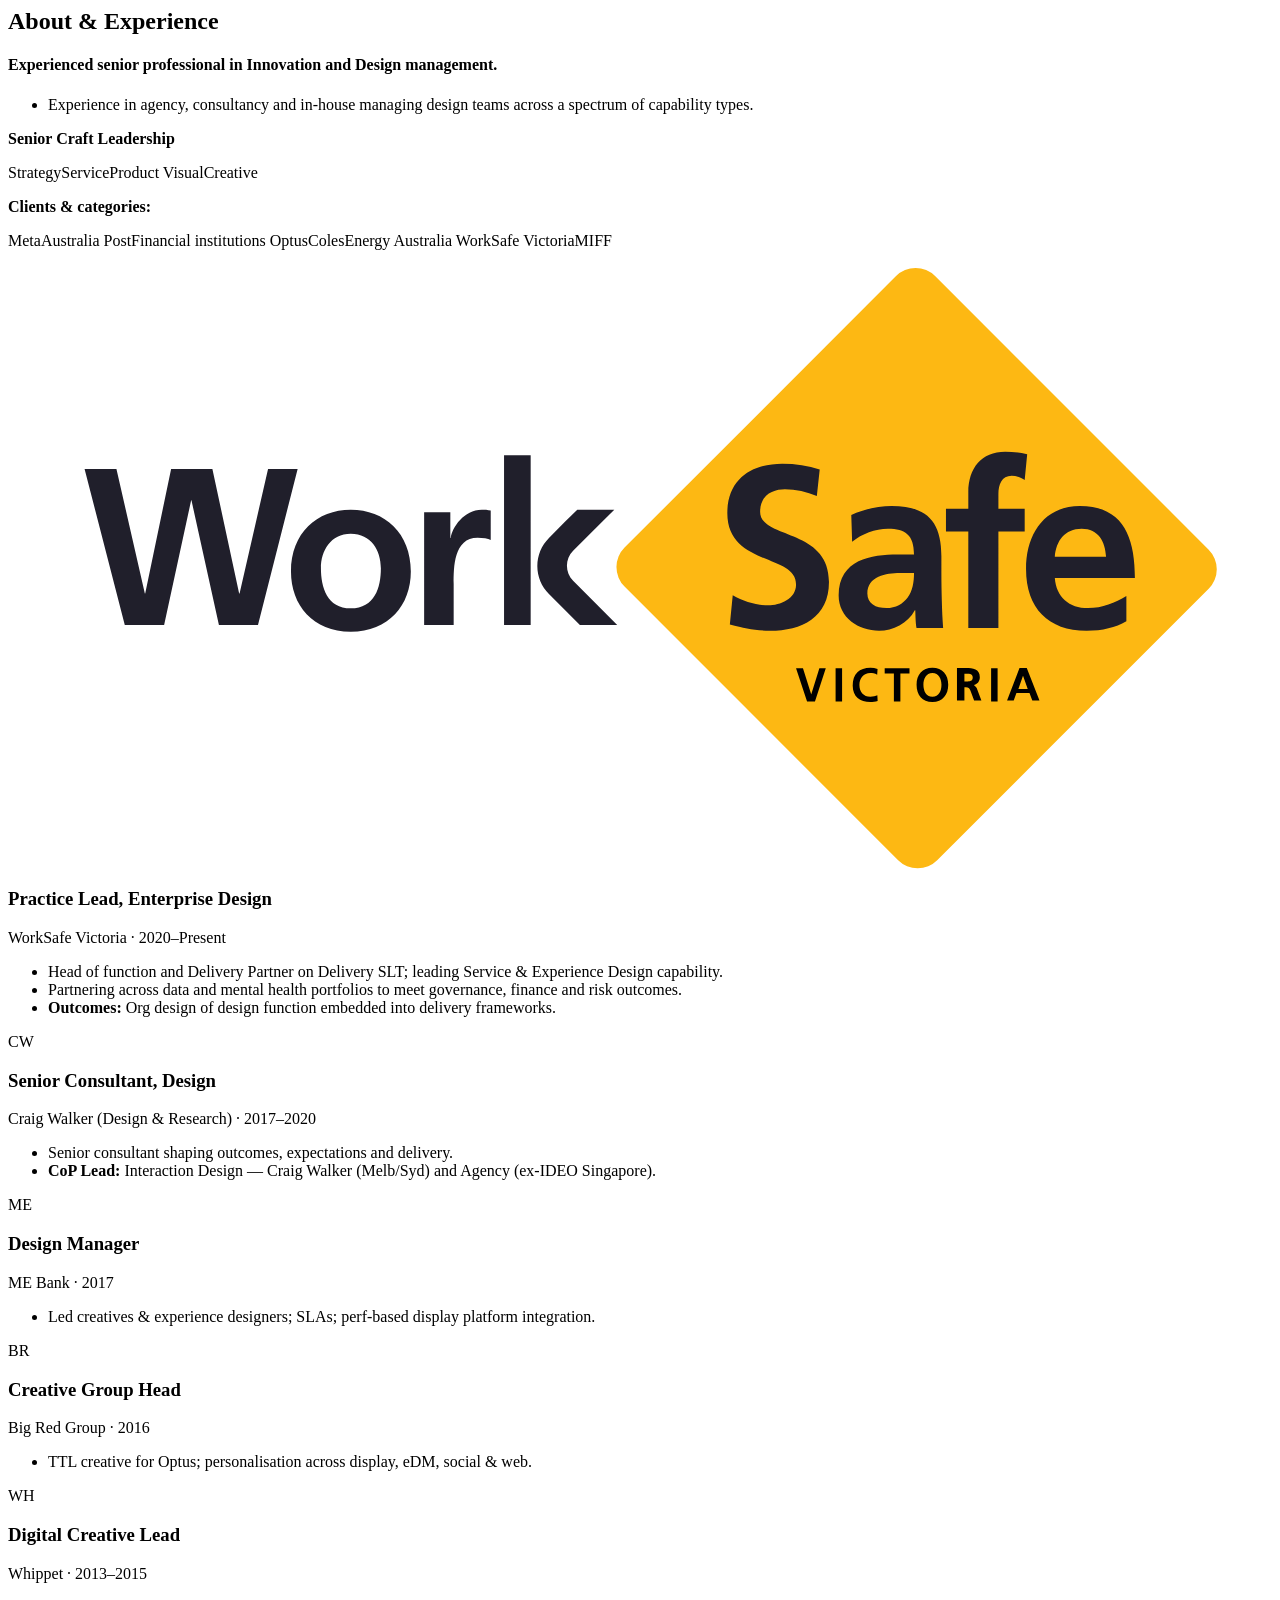
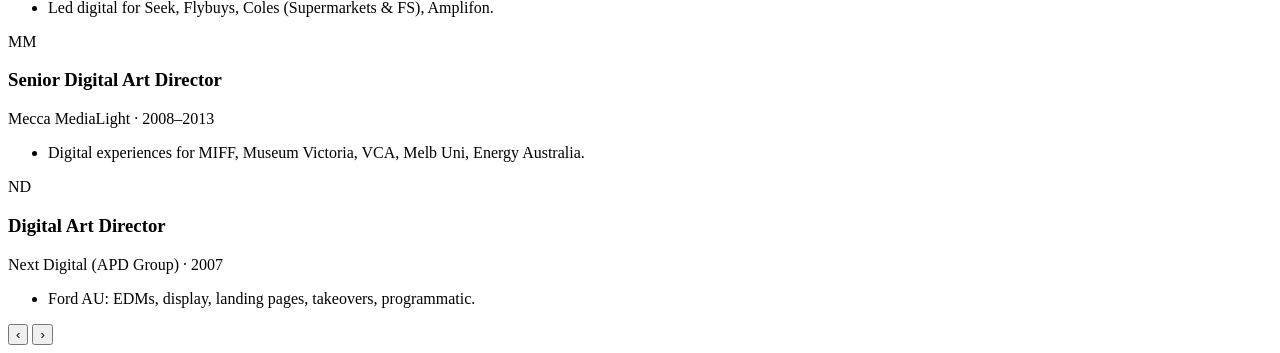
<file: about-experience.html>
<html>
<head>
	<title></title>
</head>
<body>
<section class="section alt-2" id="about-experience">
  <div class="container">
    <h2>About &amp; Experience</h2>

    <div class="grid mt-1">
      <div class="span-6">
        <h4><strong>Experienced senior professional in Innovation and Design management.</strong></h4>
        <ul>
          <li>Experience in agency, consultancy and in-house managing design teams across a spectrum of capability types.</li>
        </ul>
      </div>

      <div class="span-6">
        <p><strong>Senior Craft Leadership</strong></p>
        <p>
          <span class="pill">Strategy</span><span class="pill">Service</span><span class="pill">Product</span>
          <span class="pill">Visual</span><span class="pill">Creative</span>
        </p>

        <p><strong>Clients &amp; categories:</strong></p>
        <p>
          <span class="pill">Meta</span><span class="pill">Australia Post</span><span class="pill">Financial institutions</span>
          <span class="pill">Optus</span><span class="pill">Coles</span><span class="pill">Energy Australia</span>
          <span class="pill">WorkSafe Victoria</span><span class="pill">MIFF</span>
        </p>
      </div>
    </div>
<!-- Roles carousel (matches Thoughts/Speaking) -->
<div class="mt-1" data-carousel aria-label="Experience roles">
  
  <div class="carousel">
    <div class="carousel-track" data-carousel-track>
      
      <article class="carousel-card">
        <div class="role-logo"><img src="worksafe.svg" alt="WorkSafe Victoria" loading="lazy"></div>
        <h3>Practice Lead, Enterprise Design</h3>
        <p class="mt-1">WorkSafe Victoria · 2020–Present</p>
        <ul class="mt-1">
          <li>Head of function and Delivery Partner on Delivery SLT; leading Service & Experience Design capability.</li>
          <li>Partnering across data and mental health portfolios to meet governance, finance and risk outcomes.</li>
          <li><strong>Outcomes:</strong> Org design of design function embedded into delivery frameworks.</li>
        </ul>

      </article>

      <article class="carousel-card">
        <div class="role-logo"><span class="role-mono" aria-hidden="true">CW</span></div>
        <h3>Senior Consultant, Design</h3>
        <p class="mt-1">Craig Walker (Design & Research) · 2017–2020</p>
        <ul class="mt-1">
          <li>Senior consultant shaping outcomes, expectations and delivery.</li>
          <li><strong>CoP Lead:</strong> Interaction Design — Craig Walker (Melb/Syd) and Agency (ex-IDEO Singapore).</li>
        </ul>
      </article>

      <article class="carousel-card">
        <div class="role-logo"><span class="role-mono" aria-hidden="true">ME</span></div>
        <h3>Design Manager</h3>
        <p class="mt-1">ME Bank · 2017</p>
        <ul class="mt-1"><li>Led creatives & experience designers; SLAs; perf-based display platform integration.</li></ul>
      </article>

      <article class="carousel-card">
        <div class="role-logo"><span class="role-mono" aria-hidden="true">BR</span></div>
        <h3>Creative Group Head</h3>
        <p class="mt-1">Big Red Group · 2016</p>
        <ul class="mt-1"><li>TTL creative for Optus; personalisation across display, eDM, social & web.</li></ul>
      </article>

      <article class="carousel-card">
        <div class="role-logo"><span class="role-mono" aria-hidden="true">WH</span></div>
        <h3>Digital Creative Lead</h3>
        <p class="mt-1">Whippet · 2013–2015</p>
        <ul class="mt-1"><li>Led digital for Seek, Flybuys, Coles (Supermarkets & FS), Amplifon.</li></ul>
      </article>

      <article class="carousel-card">
        <div class="role-logo"><span class="role-mono" aria-hidden="true">MM</span></div>
        <h3>Senior Digital Art Director</h3>
        <p class="mt-1">Mecca MediaLight · 2008–2013</p>
        <ul class="mt-1"><li>Digital experiences for MIFF, Museum Victoria, VCA, Melb Uni, Energy Australia.</li></ul>
      </article>

      <article class="carousel-card">
        <div class="role-logo"><span class="role-mono" aria-hidden="true">ND</span></div>
        <h3>Digital Art Director</h3>
        <p class="mt-1">Next Digital (APD Group) · 2007</p>
        <ul class="mt-1"><li>Ford AU: EDMs, display, landing pages, takeovers, programmatic.</li></ul>
      </article>

    </div>
  </div>
  <div class="carousel-controls">
        <button class="carousel-btn" data-carousel-prev aria-label="Scroll left">&lsaquo;</button>
        <button class="carousel-btn" data-carousel-next aria-label="Scroll right">&rsaquo;</button>
      </div>
</div>
<!-- /Roles carousel -->
  </div>
</section>
</body>
</html>
</file>
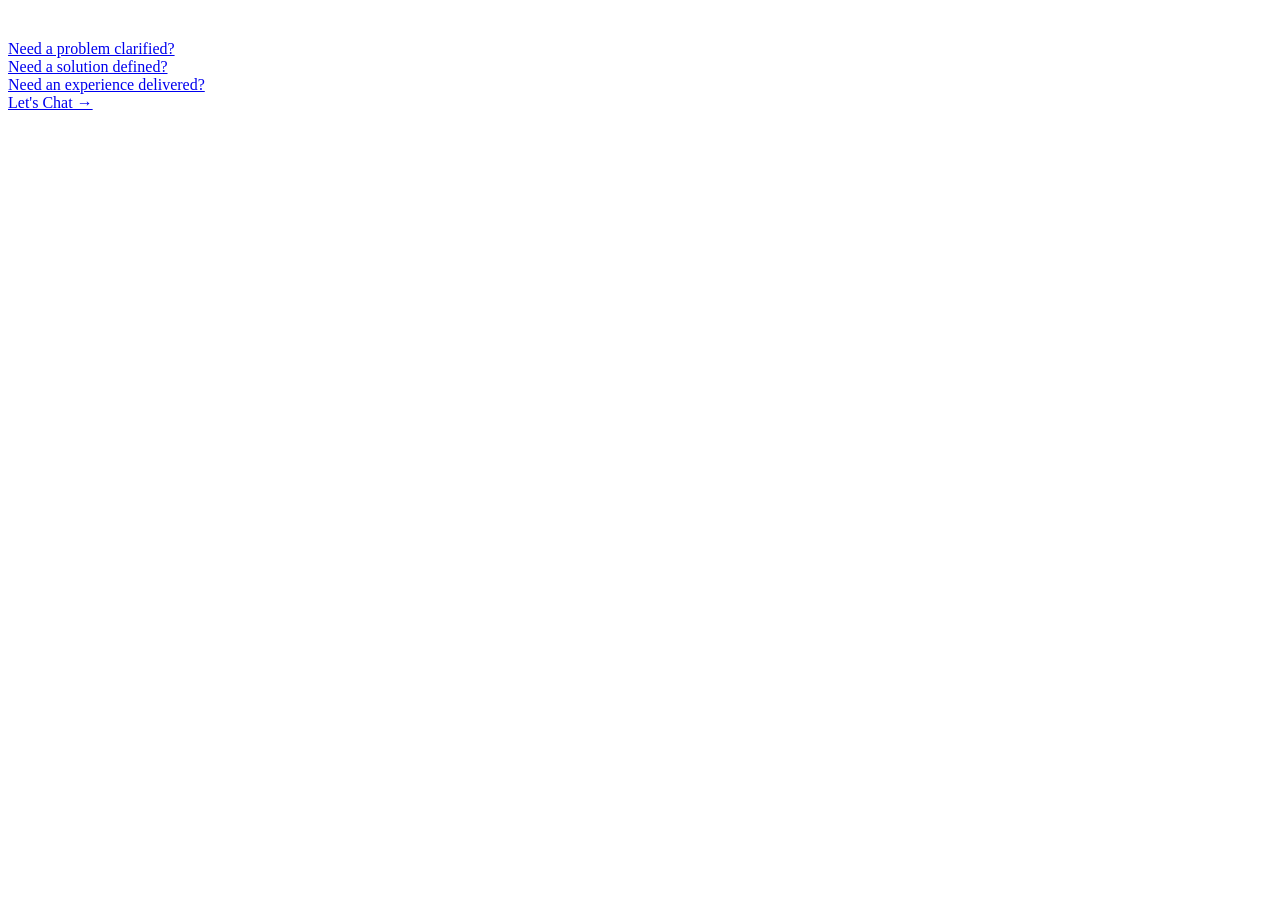
<file: footer-callout.html>
<html>
<head>
	<title></title>
</head>
<body>
<div class="footer-callout-wrap section alt-2" id="footerCallout" style="padding-top:2rem;">
  <div class="container">
    <div class="slot" id="slotA">
      <a class="footer-callout" aria-label="Let's Chat" href="mailto:andrew.n.broughton@gmail.com">
        <span class="chip" id="chipA">Need a problem clarified?</span>
      </a>
    </div>

    <div class="slot from-top" id="slotB">
      <a class="footer-callout" aria-label="Let's Chat" href="mailto:andrew.n.broughton@gmail.com">
        <span class="chip" id="chipB">Need a solution defined?</span>
      </a>
    </div>

    <div class="slot from-top" id="slotC">
      <a class="footer-callout" aria-label="Let's Chat" href="mailto:andrew.n.broughton@gmail.com">
        <span class="chip" id="chipC">Need an experience delivered?</span>
      </a>
    </div>

    <div class="cta-panel" aria-hidden="true">
      <div class="cta-inner">
        <a class="footer-callout" aria-label="Let's Chat" href="mailto:andrew.n.broughton@gmail.com">Let&#39;s Chat &rarr;</a>
      </div>
    </div>
  </div>
</div>
</body>
</html>
</file>
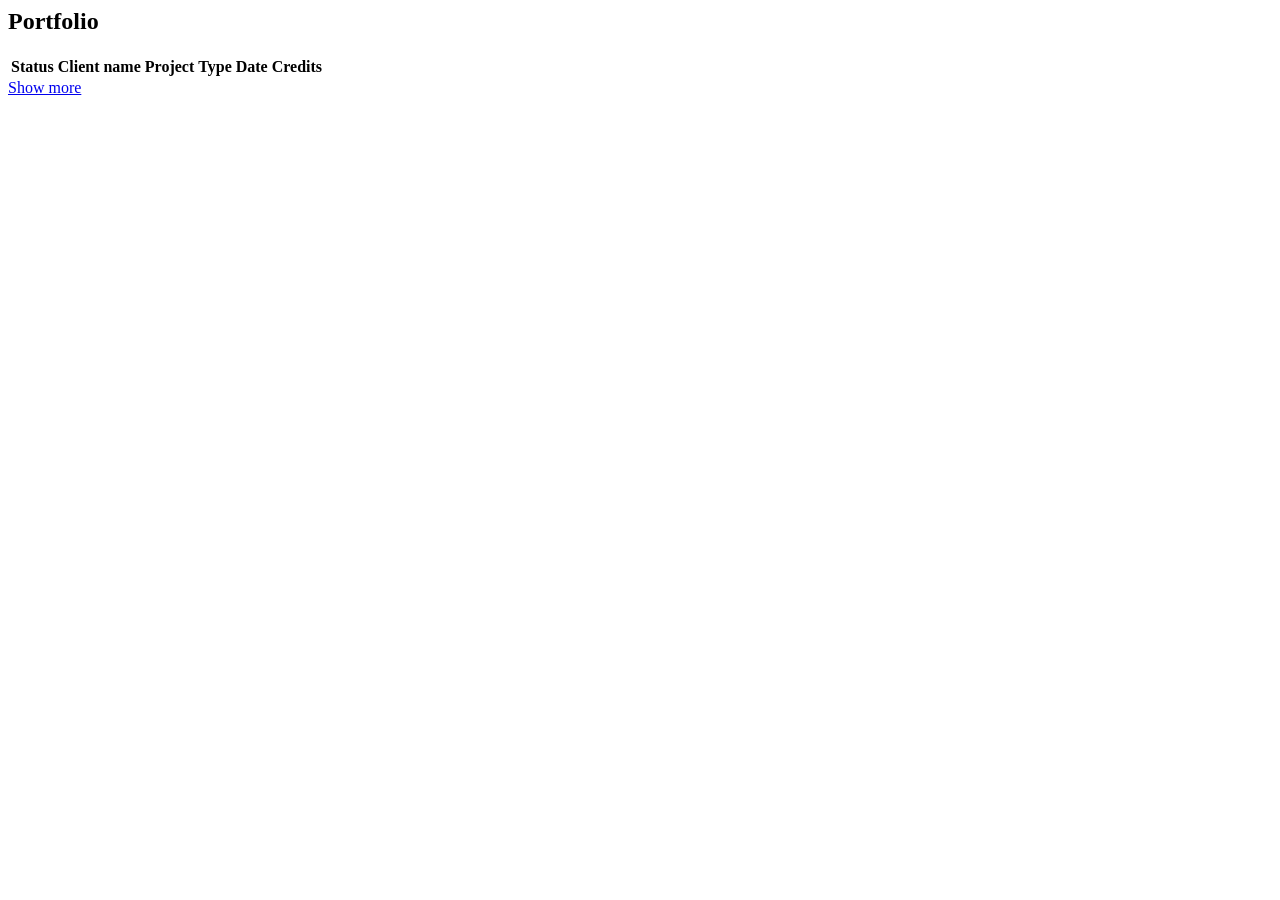
<file: portfolio.html>
<html>
<head>
	<title></title>
</head>
<body>
<section class="section alt-2" id="portfolio">
<div class="container">
<h2>Portfolio</h2>

<div class="portfolio-wrap mt-1">
  <div class="table-scroll" tabindex="0" aria-label="Scroll to view more portfolio columns">
    <table aria-label="Portfolio" class="table">
      <thead>
        <tr>
          <th class="col-status">Status</th>
          <th class="col-client">Client name</th>
          <th class="col-project">Project</th>
          <th class="col-type">Type</th>
          <th class="col-date">Date</th>
          <th class="col-credits">Credits</th>
        </tr>
      </thead>
      <tbody id="portfolio-body"><!-- injected by JS --></tbody>
    </table>
  </div>

  <div class="cta mt-1">
    <a class="link-cta" href="javascript:void(0)" id="morePortfolio">Show more</a>
  </div>
</div>
</div>
</section>
</body>
</html>
</file>
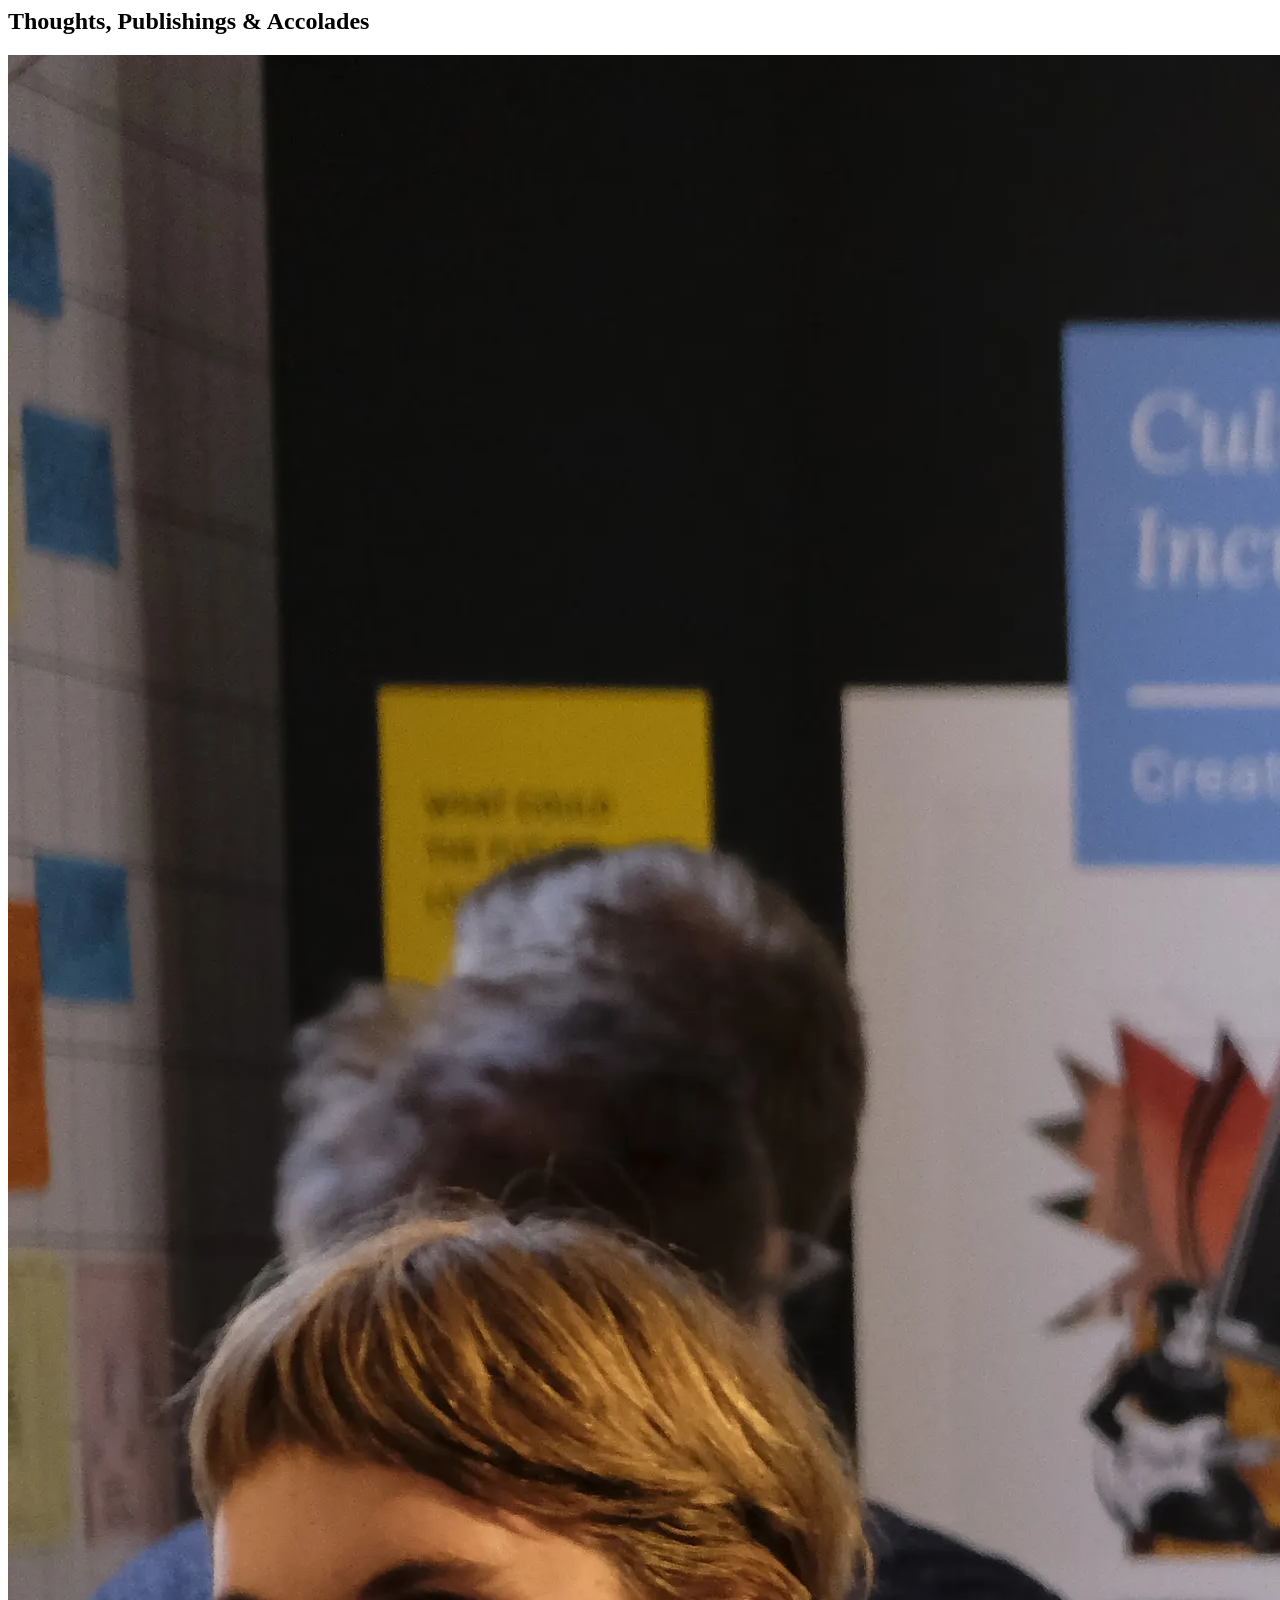
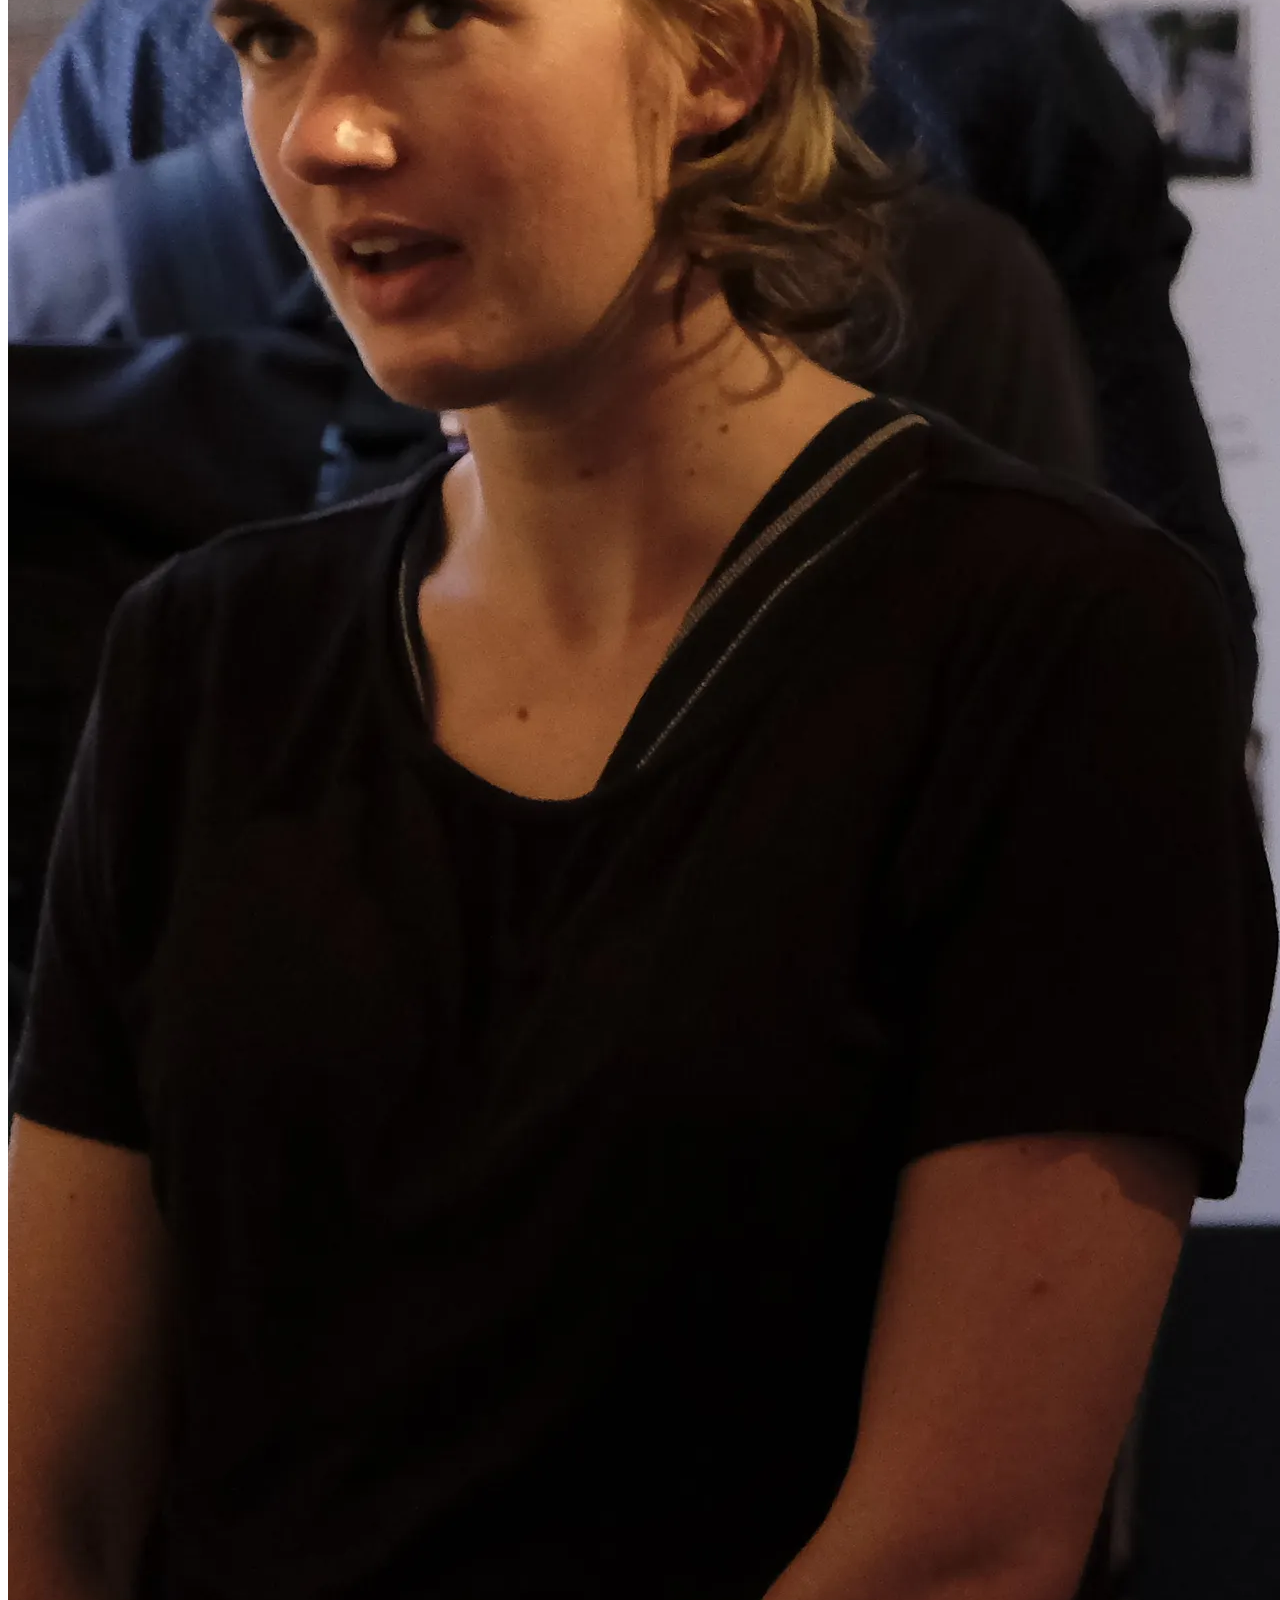
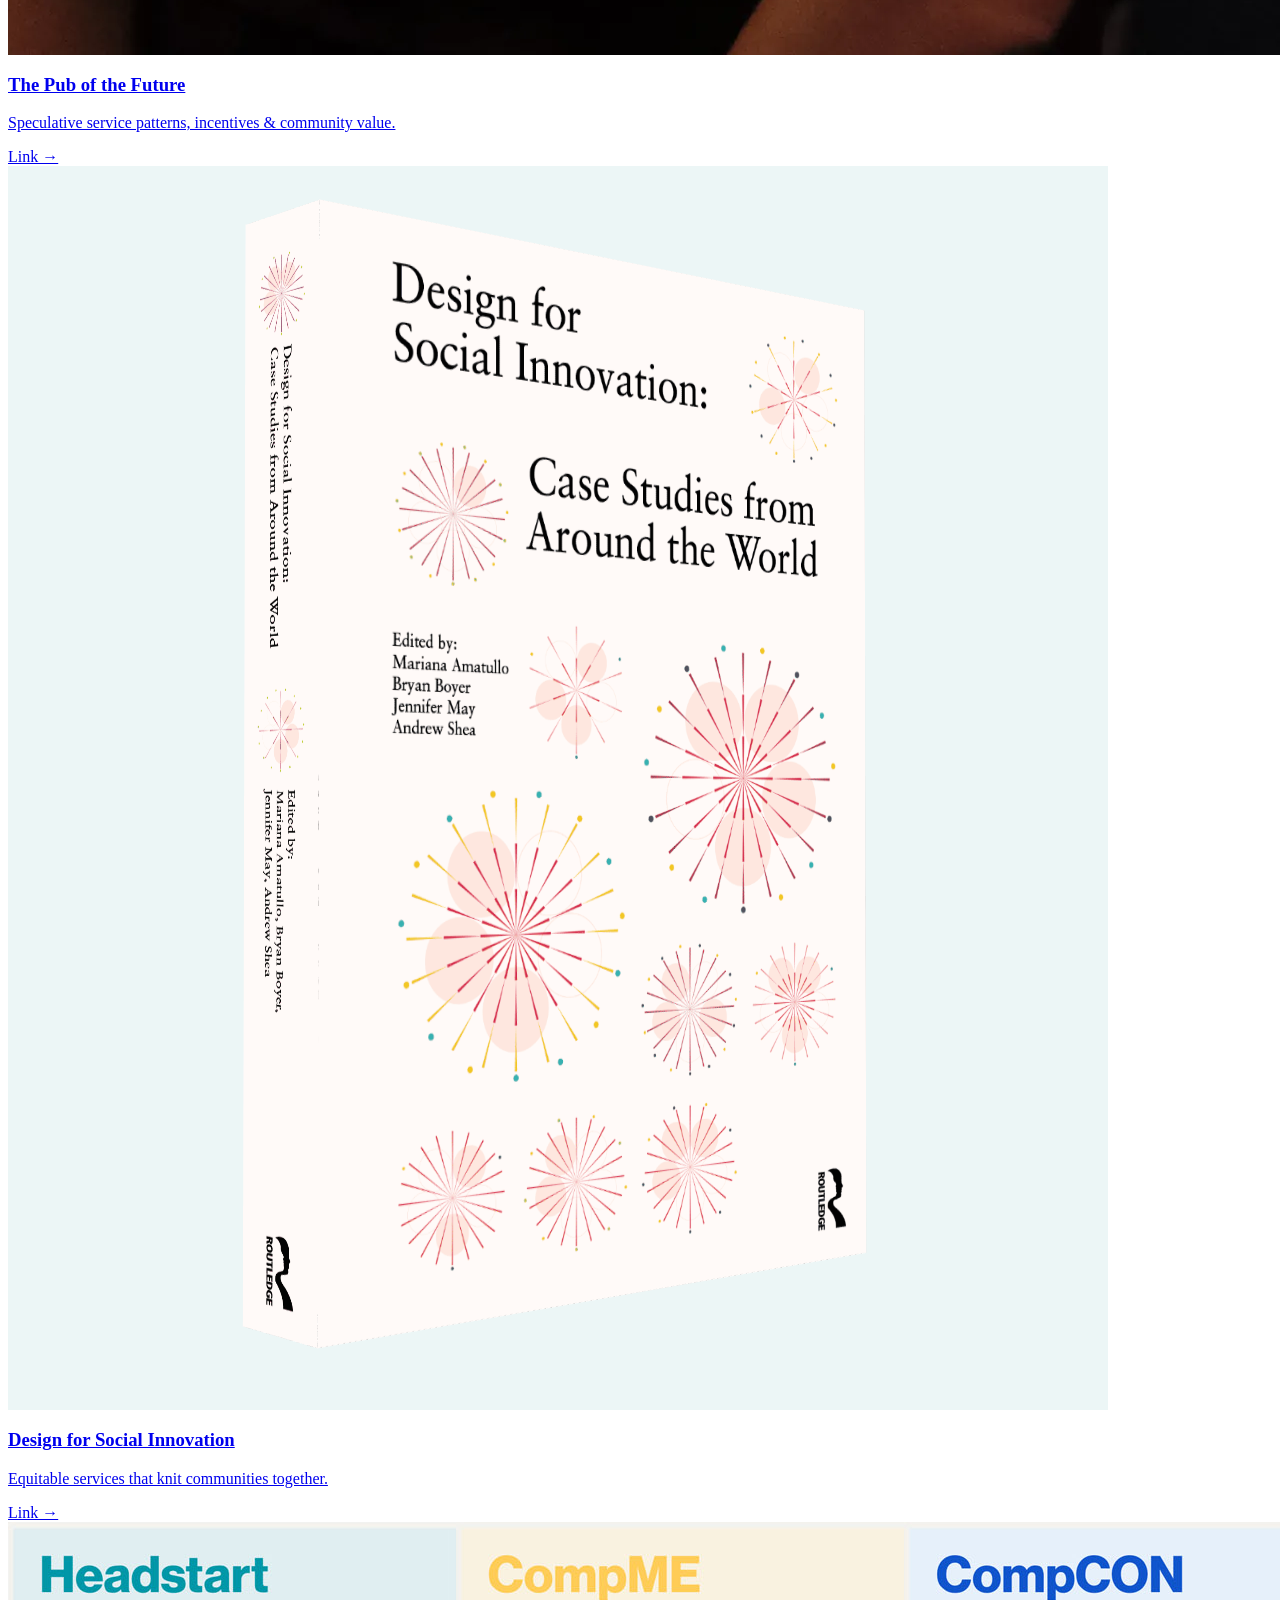
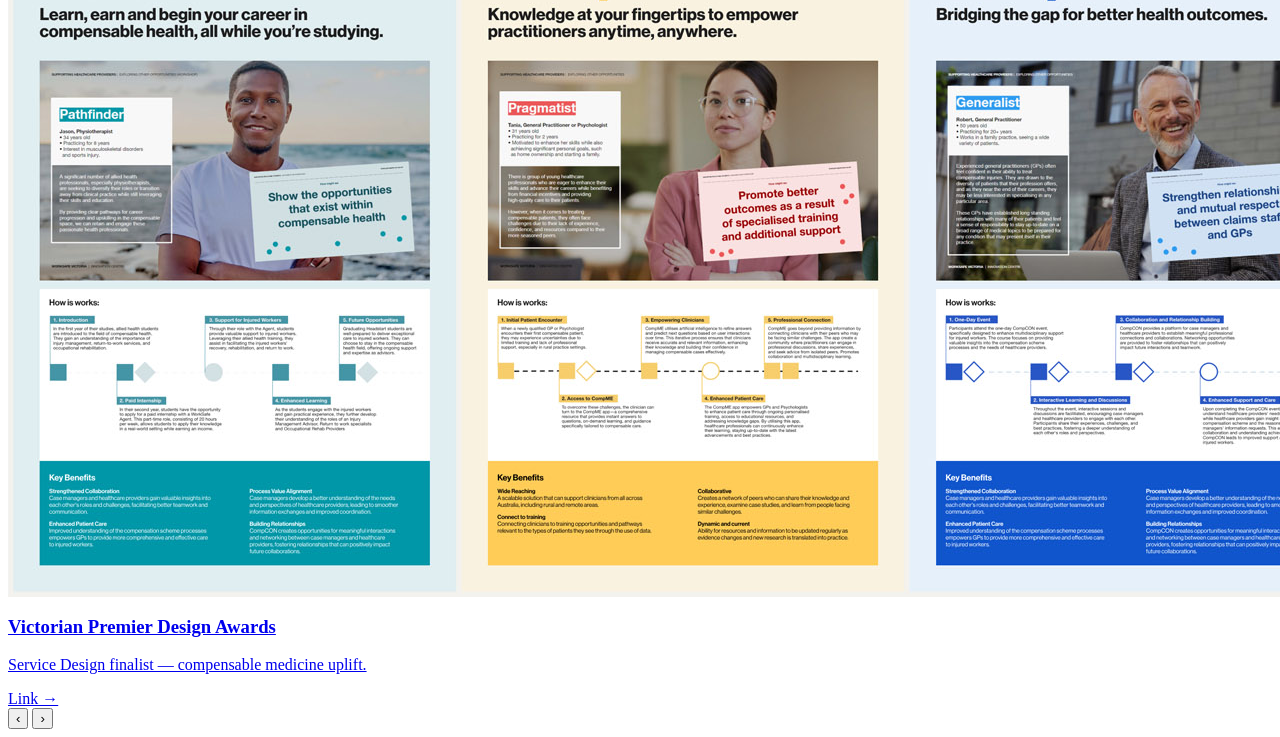
<file: thoughts.html>
<html>
<head><title></title></head>
<body>
<section class="section alt-1" id="thoughts">
  <div class="container">
    <h2>Thoughts, Publishings &amp; Accolades</h2>

    <div class="carousel-wrap" data-carousel>
      <div class="carousel" aria-roledescription="carousel">
        <div class="carousel-track" data-carousel-track>
          <!-- Card 1 -->
          <a class="carousel-card" href="https://medium.com/@andrew_broughton/the-pub-of-the-future-82bd76f9b2f1" target="_blank" rel="noopener">
                        <img src="pub.jpg" alt="The Pub of the Future" loading="lazy" decoding="async">

            <div class="overlay">
              <div class="overlay-inner">
                <h3>The Pub of the Future</h3>
                <p>Speculative service patterns, incentives &amp; community value.</p>
              </div>
                            <div class="logo-badge">Link &rarr;</div>

            </div>
          </a>

          <!-- Card 2 -->
          <a class="carousel-card" href="https://www.booktopia.com.au/design-for-social-innovation-mariana-amatullo/book/9780367898427.html" target="_blank" rel="noopener">
                        <img src="dsi.jpg" alt="Design for Social Innovation" loading="lazy" decoding="async">

            <div class="overlay">
              <div class="overlay-inner">
                <h3>Design for Social Innovation</h3>
                <p>Equitable services that knit communities together.</p>
              </div>
                            <div class="logo-badge">Link &rarr;</div>

            </div>
          </a>

          <!-- Card 3 -->
          <a class="carousel-card" href="https://premiersdesignawards.vic.gov.au/entries/2024/service-design/delivering-the-new-gold-standard-in-compensable-medicine" target="_blank" rel="noopener">
                        <img src="pda.jpg" alt="Victorian Premier Design Awards" loading="lazy" decoding="async">

            <div class="overlay">
              <div class="overlay-inner">
                <h3>Victorian Premier Design Awards</h3>
                <p>Service Design finalist — compensable medicine uplift.</p>
              </div>
                            <div class="logo-badge">Link &rarr;</div>

            </div>
          </a>
        </div>
      </div>

      <!-- Bottom-left controls: left and right -->
      <div class="carousel-controls">
        <button class="carousel-btn" data-carousel-prev aria-label="Scroll left">&lsaquo;</button>
        <button class="carousel-btn" data-carousel-next aria-label="Scroll right">&rsaquo;</button>
      </div>
    </div>
  </div>
</section>
</body>
</html>
</file>
